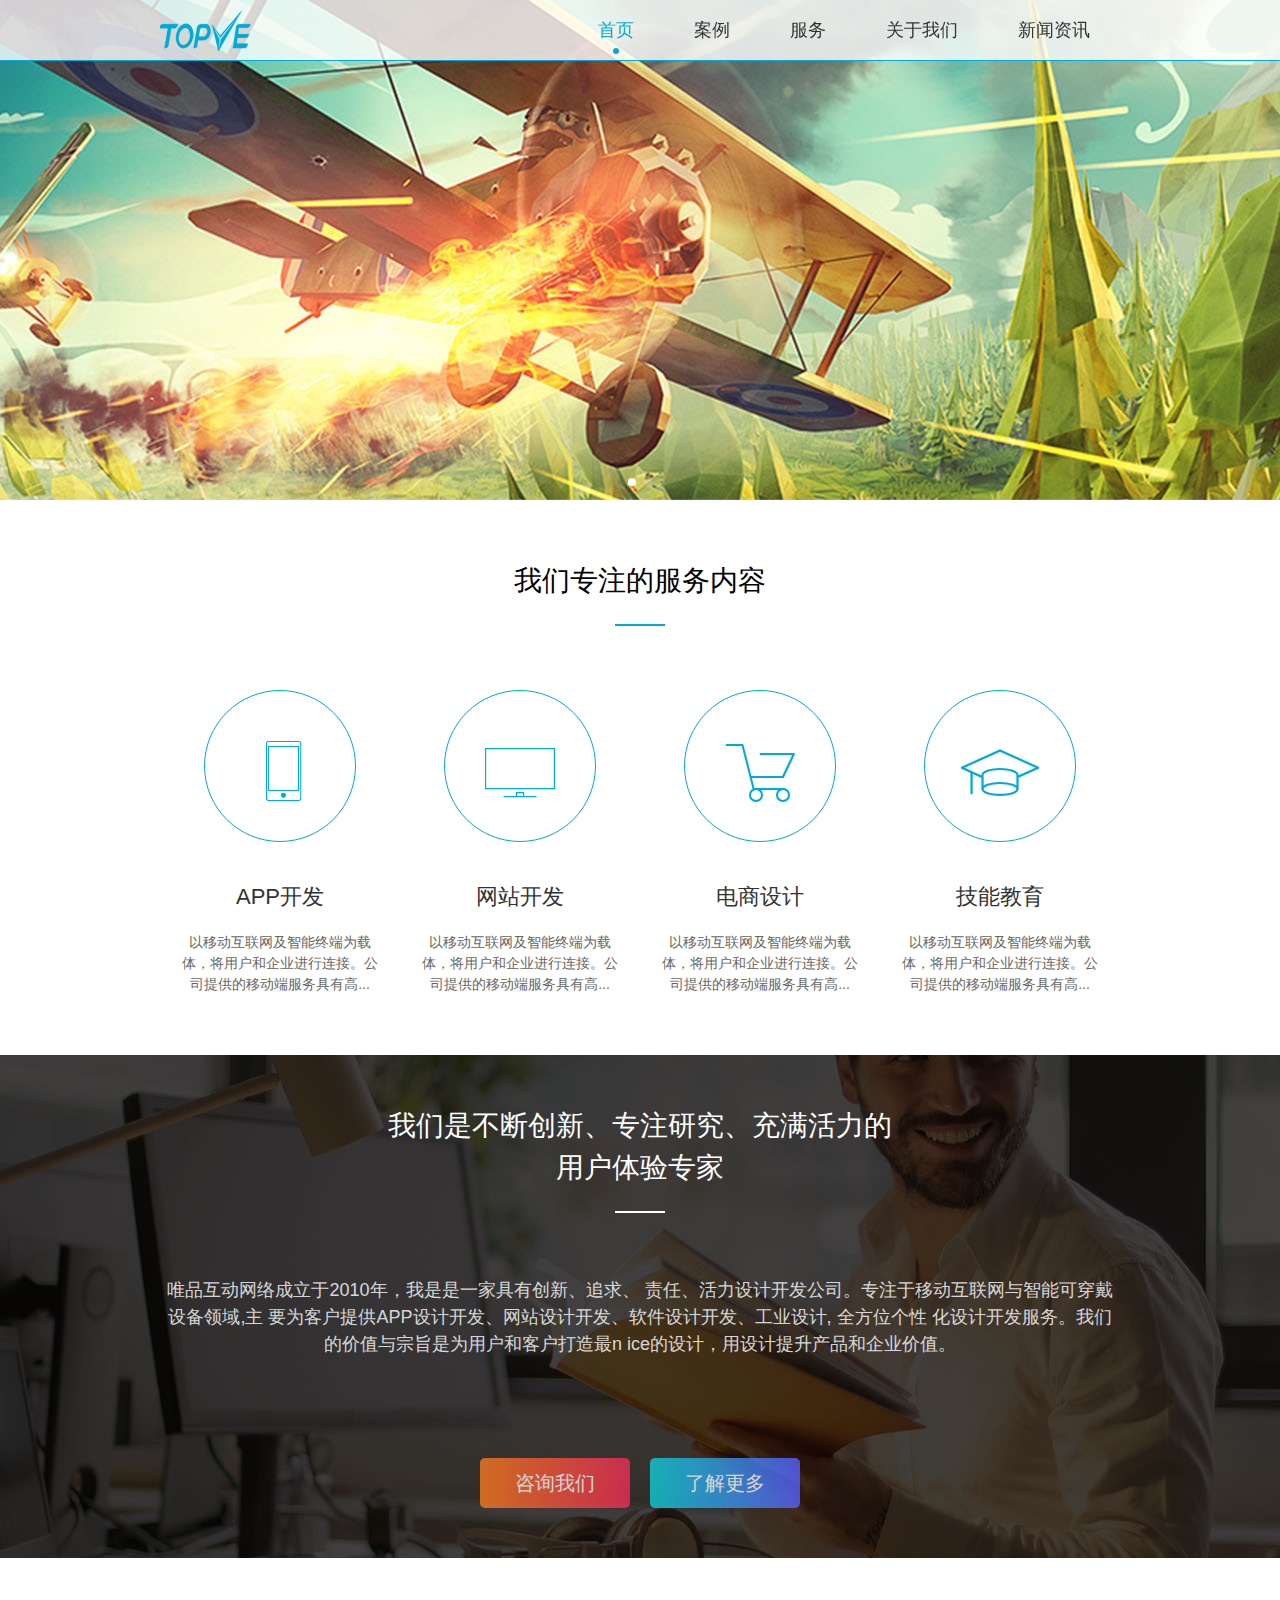
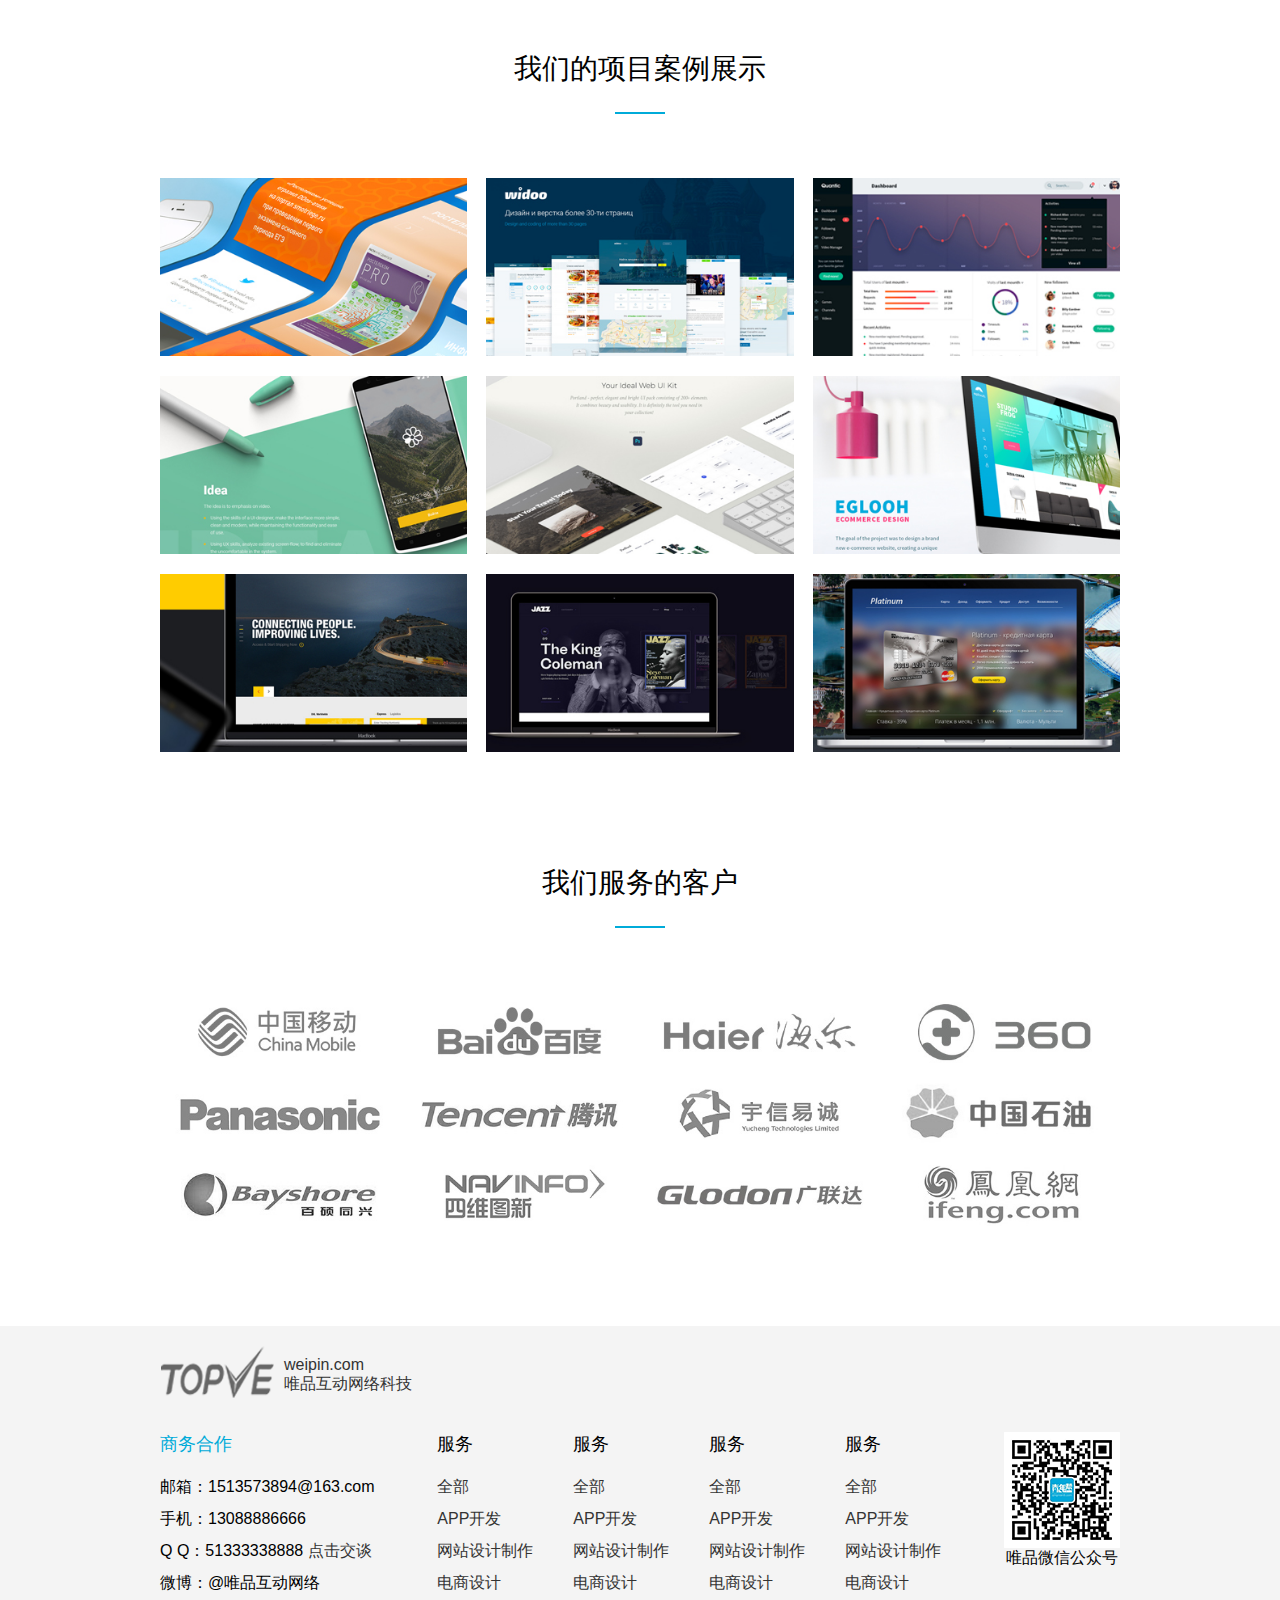
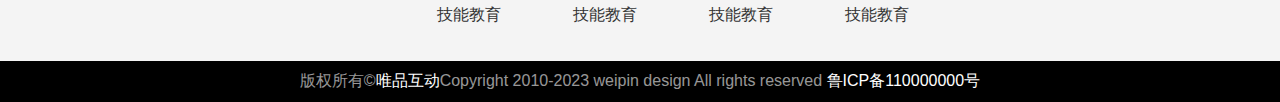
<file: 响应式案例/index.html>
<!DOCTYPE html>
<html lang="en">
<head>
    <meta charset="UTF-8">
    <title>唯品网络科技有限公司</title>
    <link rel="stylesheet" href="CSS/swiper.min.css">
    <link rel="stylesheet" href="CSS/reset.css">
    <link rel="stylesheet" href="fonts/iconfont.css">
    <link rel="stylesheet" href="CSS/style.css">
    <script src="js/jquery.min.js"></script>
    <script src="js/swiper.min.js"></script>
    <script src="js/public.js"></script>
</head>

<body>
<!--头部开始-->
<header class="header">
        <div class="pubCon hdCon">
            <a href="#">
                <img src="img/hd_logo.png" alt="">
            </a>
            <nav class="hdNav">
                <ul>
                    <li><a href="index.html">首页</a></li>
                    <li><a href="#">案例</a></li>
                    <li><a href="#">服务</a></li>
                    <li><a href="about.html">关于我们</a></li>
                    <li><a href="#">新闻资讯</a></li>
                </ul>
            </nav>
            <div class="hdMenu">
                <span></span>
                <span></span>
                <span></span>
            </div>
        </div>
    </header>
<!--头部结束-->
<!---->
<!---->
<!--banner开始-->
<section class="banner">
<!--以下的代码可以通过访问swiper.com.cn访问,拿第一步和第三步的代码复制到该地方即可-->
<!--        咱们这就不加pubCon了，因为会把页面宽度缩小-->
        <div class="swiper-container">
            <div class="swiper-wrapper">
                <div class="swiper-slide">
                    <a href="#" class="big" style="background-image: url(img/banner1.jpg)"></a>
                    <a href="#" class="small" style="background-image: url(img/small1.jpg)"></a>
                </div>
                <div class="swiper-slide">
                    <a href="#" class="big" style="background-image: url(img/banner2.jpg)"></a>
                    <a href="#" class="small" style="background-image: url(img/small2.jpg)"></a>
                </div>
            </div>
            <!--        如果需要分页器-->
            <div class="swiper-pagination"></div>
        </div>
    </section>
<script>
        var bnrSwiper = new Swiper ('.banner .swiper-container', {/*一般写上父级下的swiper*/
            loop: true, // 循环模式选项
            // 如果需要分页器
            pagination: {
                el: '.banner .swiper-pagination',
            }
        })
    </script>
<!--banner结束-->
<!---->
<!---->
<!--服务开始-->
<section class="serve">
    <div class="pubTit serTit">
        <h2>我们专注的服务内容</h2>
        <div class="line"></div>
    </div>
    <div class="pubCon serCon">
        <a href="#" class="box">
            <div class="boxIcon">
                <span class="iconfont icon-shouji"></span>
            </div>
            <h3>APP开发</h3>
            <p>以移动互联网及智能终端为载体，将用户和企业进行连接。公司提供的移动端服务具有高...</p>
        </a>
        <a href="#" class="box">
            <div class="boxIcon">
                <span class="iconfont icon-diannao"></span>
            </div>
            <h3>网站开发</h3>
            <p>以移动互联网及智能终端为载体，将用户和企业进行连接。公司提供的移动端服务具有高...</p>
        </a>
        <a href="#" class="box">
            <div class="boxIcon">
                <span class="iconfont icon-gouwuche01"></span>
            </div>
            <h3>电商设计</h3>
            <p>以移动互联网及智能终端为载体，将用户和企业进行连接。公司提供的移动端服务具有高...</p>
        </a>
        <a href="#" class="box">
            <div class="boxIcon">
                <span class="iconfont icon-jiaoyuxingye"></span>
            </div>
            <h3>技能教育</h3>
            <p>以移动互联网及智能终端为载体，将用户和企业进行连接。公司提供的移动端服务具有高...</p>
        </a>
    </div>
</section>
<!--服务结束-->
<!---->
<!---->
<!--关于开始-->
<section class=about>
<div class="pubTit abtTit">
    <h2>我们是不断创新、专注研究、充满活力的<br>用户体验专家</h2>
    <div class="line"></div>
</div>
<div class="pubCon abtCon">
    <div class="abtText" >
        唯品互动网络成立于2010年，我是是一家具有创新、追求、
        责任、活力设计开发公司。专注于移动互联网与智能可穿戴设备领域,主
        要为客户提供APP设计开发、网站设计开发、软件设计开发、工业设计,
        全方位个性 化设计开发服务。我们的价值与宗旨是为用户和客户打造最n
        ice的设计，用设计提升产品和企业价值。
    </div>
    <div class="btnGroup">
        <a class="btn btnleft">咨询我们</a>
        <a class="btn btnright">了解更多</a>
    </div>
</div>
</section>
<!--关于结束-->
<!---->
<!---->
<!--案例开始-->
<section class="case">
    <div class="pubTit">
        <h2>我们的项目案例展示</h2>
        <div class="line"></div>
    </div>
    <div class="pubCon caseCon">
        <a href="#" class="box">
            <img src="img/case1.jpg" alt="" class="pic">
            <div class="layer">
                <h3>这是标题</h3>
                <div class="line"></div>
                <p>这是课程内容这是课程内容这是课程内容这是
                    课程内容这是课程内容这是课程内容这是课程
                    内容这是课程内容
                </p>
            </div>
        </a>
        <a href="#" class="box">
            <img src="img/case2.jpg" alt="" class="pic">
            <div class="layer">
                <h3>这是标题</h3>
                <div class="line"></div>
                <p>这是课程内容这是课程内容这是课程内容这是
                    课程内容这是课程内容这是课程内容这是课程
                    内容这是课程内容
                </p>
            </div>
        </a>
        <a href="#" class="box">
            <img src="img/case3.jpg" alt="" class="pic">
            <div class="layer">
                <h3>这是标题</h3>
                <div class="line"></div>
                <p>这是课程内容这是课程内容这是课程内容这是
                    课程内容这是课程内容这是课程内容这是课程
                    内容这是课程内容
                </p>
            </div>
        </a>
        <a href="#" class="box">
            <img src="img/case4.jpg" alt="" class="pic">
            <div class="layer">
                <h3>这是标题</h3>
                <div class="line"></div>
                <p>这是课程内容这是课程内容这是课程内容这是
                    课程内容这是课程内容这是课程内容这是课程
                    内容这是课程内容
                </p>
            </div>
        </a>
        <a href="#" class="box">
            <img src="img/case5.jpg" alt="" class="pic">
            <div class="layer">
                <h3>这是标题</h3>
                <div class="line"></div>
                <p>这是课程内容这是课程内容这是课程内容这是
                    课程内容这是课程内容这是课程内容这是课程
                    内容这是课程内容
                </p>
            </div>
        </a>
        <a href="#" class="box">
            <img src="img/case6.jpg" alt="" class="pic">
            <div class="layer">
                <h3>这是标题</h3>
                <div class="line"></div>
                <p>这是课程内容这是课程内容这是课程内容这是
                    课程内容这是课程内容这是课程内容这是课程
                    内容这是课程内容
                </p>
            </div>
        </a>
        <a href="#" class="box">
            <img src="img/case7.jpg" alt="" class="pic">
            <div class="layer">
                <h3>这是标题</h3>
                <div class="line"></div>
                <p>这是课程内容这是课程内容这是课程内容这是
                    课程内容这是课程内容这是课程内容这是课程
                    内容这是课程内容
                </p>
            </div>
        </a>
        <a href="#" class="box">
            <img src="img/case8.jpg" alt="" class="pic">
            <div class="layer">
                <h3>这是标题</h3>
                <div class="line"></div>
                <p>这是课程内容这是课程内容这是课程内容这是
                    课程内容这是课程内容这是课程内容这是课程
                    内容这是课程内容
                </p>
            </div>
        </a>
        <a href="#" class="box">
            <img src="img/case9.jpg" alt="" class="pic">
            <div class="layer">
                <h3>这是标题</h3>
                <div class="line"></div>
                <p>这是课程内容这是课程内容这是课程内容这是
                    课程内容这是课程内容这是课程内容这是课程
                    内容这是课程内容
                </p>
            </div>
        </a>


    </div>
</section>
<!--案例结束-->
<!---->
<!---->
<!--客户列表开始-->
<section class="client">
    <div class="pubTit">
        <h2>我们服务的客户</h2>
        <div class="line"></div>
    </div>
    <div class="clientCon pubCon">
        <ul>
            <li><img src="img/l1.jpg" alt=""></li>
            <li><img src="img/l2.jpg" alt=""></li>
            <li><img src="img/l3.jpg" alt=""></li>
            <li><img src="img/l4.jpg" alt=""></li>
            <li><img src="img/l5.jpg" alt=""></li>
            <li><img src="img/l6.jpg" alt=""></li>
            <li><img src="img/l7.jpg" alt=""></li>
            <li><img src="img/l8.jpg" alt=""></li>
            <li><img src="img/l9.jpg" alt=""></li>
            <li><img src="img/l10.jpg" alt=""></li>
            <li><img src="img/l11.jpg" alt=""></li>
            <li><img src="img/l12.jpg" alt=""></li>
        </ul>
    </div>
</section>
<!--客户列表结束-->
<!---->
<!---->
<!--底部开始-->
<footer class="footer">
    <div class="ftMain pubCon">

        <a href="#" class="ftLogo">
            <img src="img/ft_logo.png" alt="">
            <div class="text">
                <p>weipin.com</p>
                <h1>唯品互动网络科技</h1>
            </div>
        </a>

        <div class="ftCon">
            <div class="ftContact">
                <h4>商务合作</h4>
                <p>
                    邮箱：1513573894@163.com <br>
                    手机：13088886666<br>
                    Q Q：51333338888 <a target="_blank" href="tencent://message/?uin=1129946047&amp;Menu=yes">点击交谈</a><br>
                    微博：@唯品互动网络<br>
                </p>
            </div>

            <div class="ftLink">
                <div class="box">
                    <h4>服务</h4>
                    <a href="#">全部</a>
                    <a href="#">APP开发</a>
                    <a href="#">网站设计制作</a>
                    <a href="#">电商设计</a>
                    <a href="#">技能教育</a>
                </div>

                <div class="box">
                    <h4>服务</h4>
                    <a href="#">全部</a>
                    <a href="#">APP开发</a>
                    <a href="#">网站设计制作</a>
                    <a href="#">电商设计</a>
                    <a href="#">技能教育</a>
                </div>

                <div class="box">
                    <h4>服务</h4>
                    <a href="#">全部</a>
                    <a href="#">APP开发</a>
                    <a href="#">网站设计制作</a>
                    <a href="#">电商设计</a>
                    <a href="#">技能教育</a>
                </div>

                <div class="box">
                    <h4>服务</h4>
                    <a href="#">全部</a>
                    <a href="#">APP开发</a>
                    <a href="#">网站设计制作</a>
                    <a href="#">电商设计</a>
                    <a href="#">技能教育</a>
                </div>
            </div>


            <div class="ftEwm">
                <img src="img/erweima.png" alt="">
                <p>唯品微信公众号</p>
            </div>
        </div>
    </div>

    <div class="copyright">
        版权所有©<a href="#">唯品互动</a>Copyright 2010-<span class="year">2023</span> weipin design All rights reserved  <a href="#" target="_blank">鲁ICP备110000000号</a>
    </div>
</footer>
<!--底部结束-->

<!--屏幕的遮罩层-->
<div class="bodyBg" ></div>

</body>
</html>
</file>
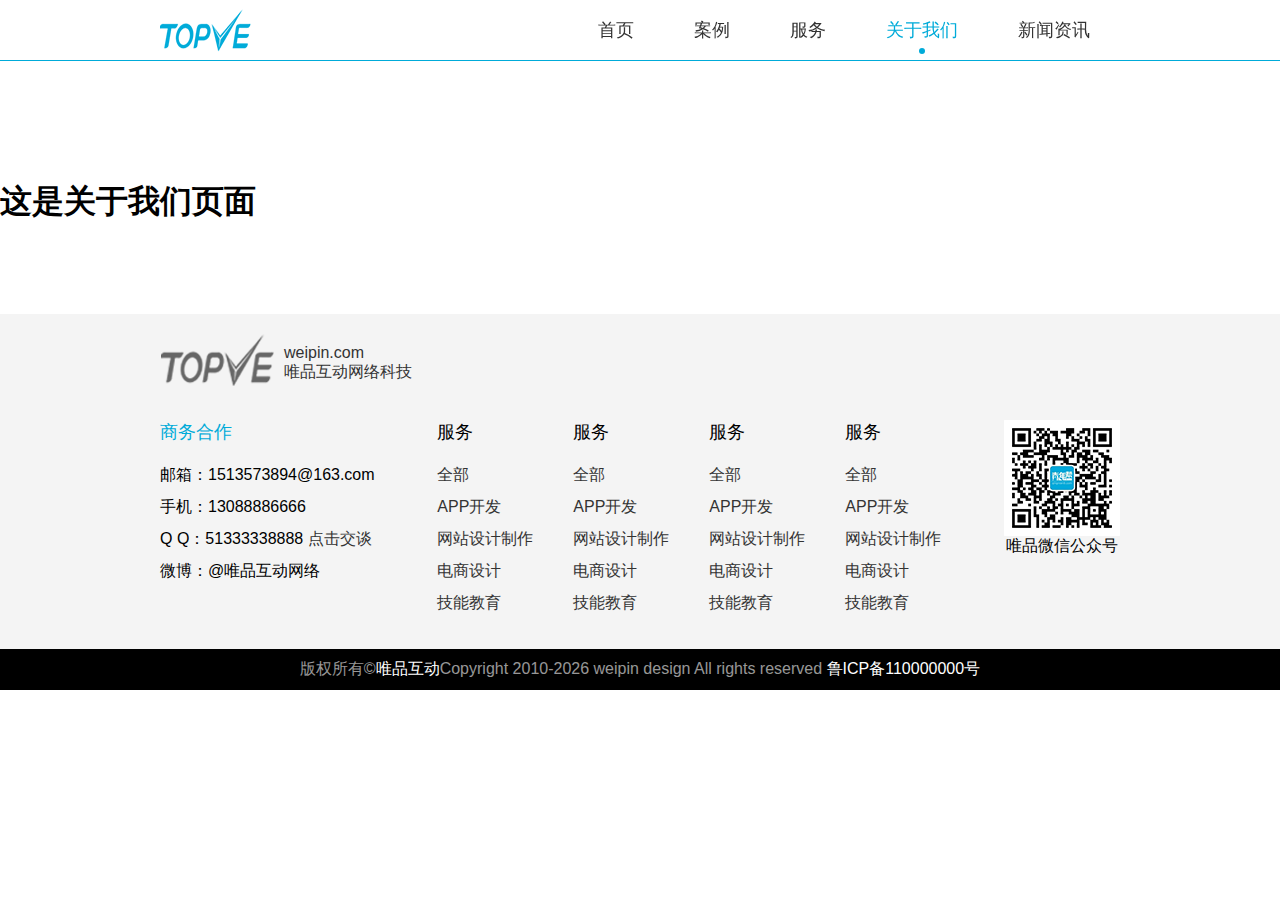
<file: 响应式案例/about.html>
<!DOCTYPE html>
<html>
<head>
    <meta charset="UTF-8">
    <meta name="viewport" content="width=device-width, initial-scale=1.0">
    <title>唯品互动网络科技有限公司</title>
    <link rel="stylesheet" href="CSS/swiper.min.css">
    <link rel="stylesheet" href="CSS/reset.css">
    <link rel="stylesheet" href="fonts/iconfont.css">
    <link rel="stylesheet" href="CSS/style.css">
    <script src="js/jquery.min.js"></script>
    <script src="js/swiper.min.js"></script>
    <script src="js/public.js"></script>
</head>
<body>
    <header class="header">
        <div class="pubCon hdCon">
            <a href="#" class="hdLogo">
                <img src="img/hd_logo.png" alt="">
            </a>
            <nav class="hdNav">
                <ul>
                    <li><a href="index.html">首页</a></li>
                    <li><a href="#">案例</a></li>
                    <li><a href="#">服务</a></li>
                    <li><a href="about.html">关于我们</a></li>
                    <li><a href="#">新闻资讯</a></li>
                </ul>
            </nav>

            <div class="hdMenu">
                <i></i>
                <i></i>
                <i></i>
            </div>


        </div>
    </header>

    <br>
    <br>
    <br>
    <br>
    <br>
    <br>
    <br>
    <br>
    <br>
    <br>
    <h1>这是关于我们页面</h1>





    <footer class="footer">
        <div class="ftMain pubCon">

            <a href="#" class="ftLogo">
                <img src="img/ft_logo.png" alt="">
                <div class="text">
                    <p>weipin.com</p>
                    <h1>唯品互动网络科技</h1>
                </div>
            </a>

            <div class="ftCon">
                <div class="ftContact">
                    <h4>商务合作</h4>
                    <p>
                        邮箱：1513573894@163.com <br>
                        手机：13088886666<br>
                        Q Q：51333338888 <a target="_blank" href="tencent://message/?uin=1129946047&Menu=yes">点击交谈</a><br>
                        微博：@唯品互动网络<br>
                    </p>
                </div>            
                                
                <div class="ftLink">
                    <div class="box">
                        <h4>服务</h4>
                        <a href="#">全部</a>
                        <a href="#">APP开发</a>
                        <a href="#">网站设计制作</a>
                        <a href="#">电商设计</a>
                        <a href="#">技能教育</a>
                    </div>

                    <div class="box">
                        <h4>服务</h4>
                        <a href="#">全部</a>
                        <a href="#">APP开发</a>
                        <a href="#">网站设计制作</a>
                        <a href="#">电商设计</a>
                        <a href="#">技能教育</a>
                    </div>

                    <div class="box">
                        <h4>服务</h4>
                        <a href="#">全部</a>
                        <a href="#">APP开发</a>
                        <a href="#">网站设计制作</a>
                        <a href="#">电商设计</a>
                        <a href="#">技能教育</a>
                    </div>

                    <div class="box">
                        <h4>服务</h4>
                        <a href="#">全部</a>
                        <a href="#">APP开发</a>
                        <a href="#">网站设计制作</a>
                        <a href="#">电商设计</a>
                        <a href="#">技能教育</a>
                    </div>
                </div>


                <div class="ftEwm">
                    <img src="img/erweima.png" alt="">
                    <p>唯品微信公众号</p>
                </div>
            </div>
        </div>

        <div class="copyright">
            版权所有&copy;<a href="#">唯品互动</a>Copyright 2010-<span class="year"></span> weipin design All rights reserved  <a href="#" target="_blank">鲁ICP备110000000号</a>
        </div>
    </footer>
    <script>
        var year=new Date().getFullYear();        
        $(".year").html(year)
    </script>




<!-- 屏幕的遮罩层 -->
<div class="bodyBg"></div>

    
</body>
</html>
</file>
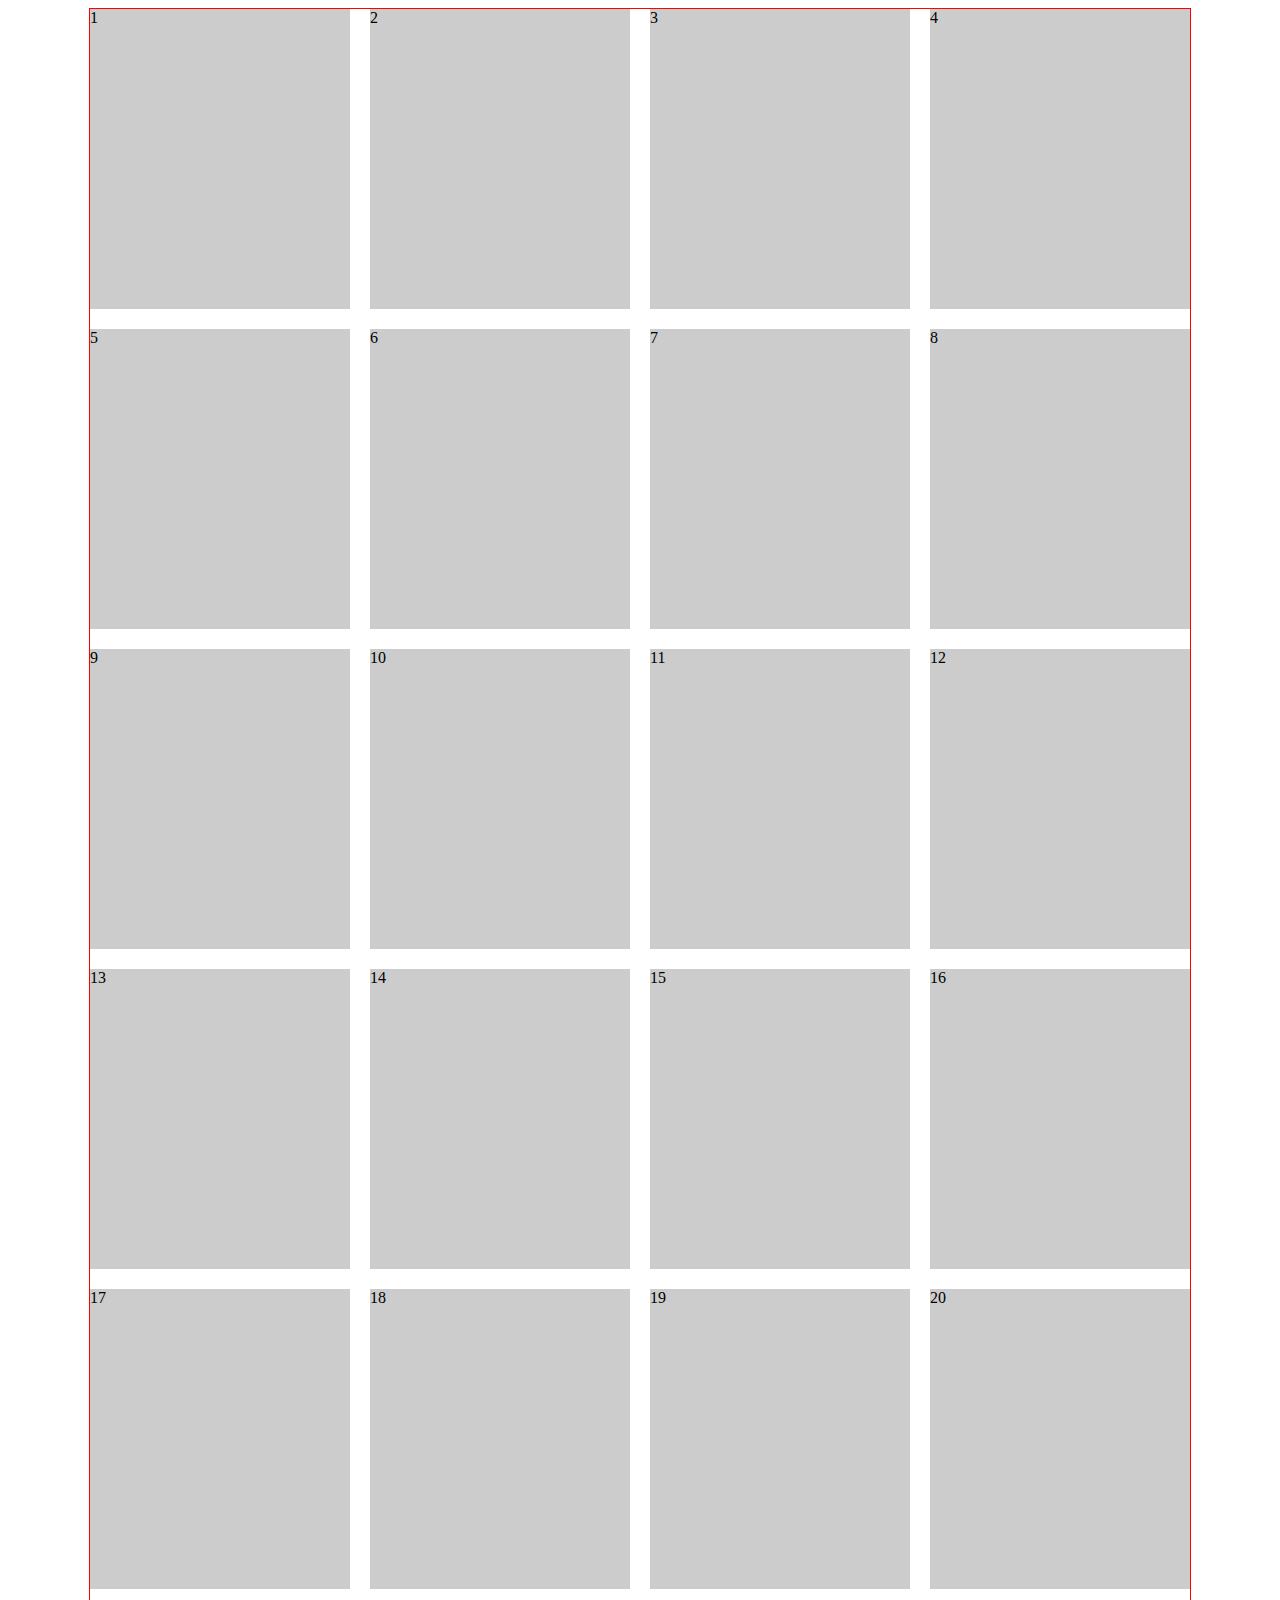
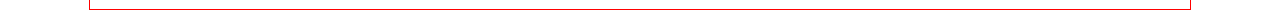
<file: 响应式案例/BootScrapt.html>
<!DOCTYPE html>
<html lang="en">
<head>
    <meta charset="UTF-8">
    <title>BootScrapt</title>
    <style type="text/css">
        /*普通样式开始*/
        /*将没用的代码删除*/
        .out{
            /*width: 1100px;*/
            border: 1px solid red;
            margin: 0 auto;
        }
        .out::after{/*清除浮动*/
            content: "";
            display: block;
            clear: both;
        }
        .out .box{
            float: left;
            /*width: 260px;*/
            height: 300px;
            background-color: #cccccc;
            margin-bottom: 20px;
            /*margin-right: 20px;*/
        }
        .out .box:nth-child(4n){
            margin-right: 0px;
        }
        /*普通样式结束*/
        /*响应式样式开始*/
        /*移动优先原则，从小往大写*/
        @media(max-width: 768px){/*这里的media最没有影响，不会给任何样式继承--------手机大小*/
            .out{width: 100%;/*保证在压缩页面时下面不会出现滚动条*/
            }
            .out .box{
                width: 320px;
                float: none;
                margin-left: auto;
                margin-right: auto;
            }
            .out .box:nth-child(4n){
                margin-right: auto;
            }
        }
        @media(min-width: 768px){/*--------------平板大小*/
            .out{
                width: 680px;/*固定大盒子的宽度->这样也能保证下面不出现滚动条*/
            }
            .out .box{
                width: 320px;
                margin-right: 40px;
            }
            .out .box:nth-child(2n){
                margin-right: 0px;
            }
        }
        @media(min-width: 992px){/*--------------桌面大小*/
            .out{
                width: 960px;
            }
            .out .box{
                width: 290px;
                margin-right: 45px;
            }
            .out .box:nth-child(2n){
                margin-right: 45px;
            }
            .out .box:nth-child(3n){
                margin-right: 0px;
            }
        }
        @media(min-width: 1200px){/*--大型适配器*/
            .out{
                width: 1100px;
            }
            .out .box{
                width: 260px;
                margin-right: 20px;
            }
            .out .box:nth-child(2n){
                margin-right: 20px;
            }
            .out .box:nth-child(3n){
                margin-right: 20px;
            }
            .out .box:nth-child(4n){
                margin-right: 0px;
            }
        }
        @media(min-width: 1400px){
            .out{
                width: 1300px;
            }
            .out .box{
                width: 300px;
                margin-right: 33.333px;
            }
            .out .box:nth-child(2n){
                margin-right: 33.333px;
            }
            .out .box:nth-child(3n){
                margin-right: 33.333px;
            }
            .out .box:nth-child(4n){
                margin-right: 0px;
            }

        }
        /*响应式样式结束*/
    </style>
</head>
<body>
<div class="out">
    <div class="box">1</div>
    <div class="box">2</div>
    <div class="box">3</div>
    <div class="box">4</div>
    <div class="box">5</div>
    <div class="box">6</div>
    <div class="box">7</div>
    <div class="box">8</div>
    <div class="box">9</div>
    <div class="box">10</div>
    <div class="box">11</div>
    <div class="box">12</div>
    <div class="box">13</div>
    <div class="box">14</div>
    <div class="box">15</div>
    <div class="box">16</div>
    <div class="box">17</div>
    <div class="box">18</div>
    <div class="box">19</div>
    <div class="box">20</div>
</div>
</body>
</html>
</file>
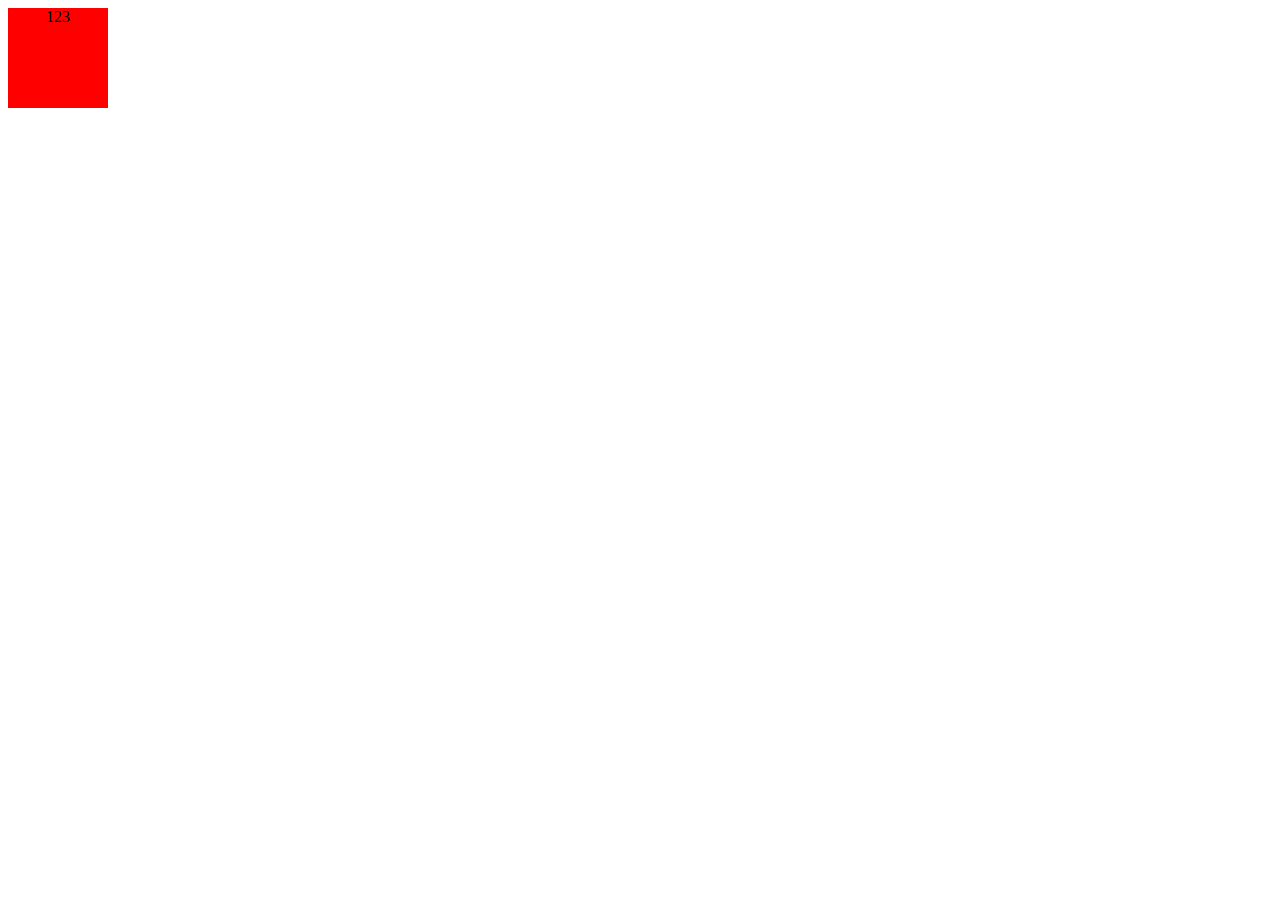
<file: 响应式案例/example.html>
<!DOCTYPE html>
<html lang="en">
<head>
    <meta charset="UTF-8">
    <title>example</title>
    <style type="text/css">
        .box{
            width: 100px;
            height: 100px;
            background-color: red;
            text-align: center;
        }

    </style>
</head>
<body>
    <div class="box">
        <span>123</span>
    </div>
</body>
</html>
</file>
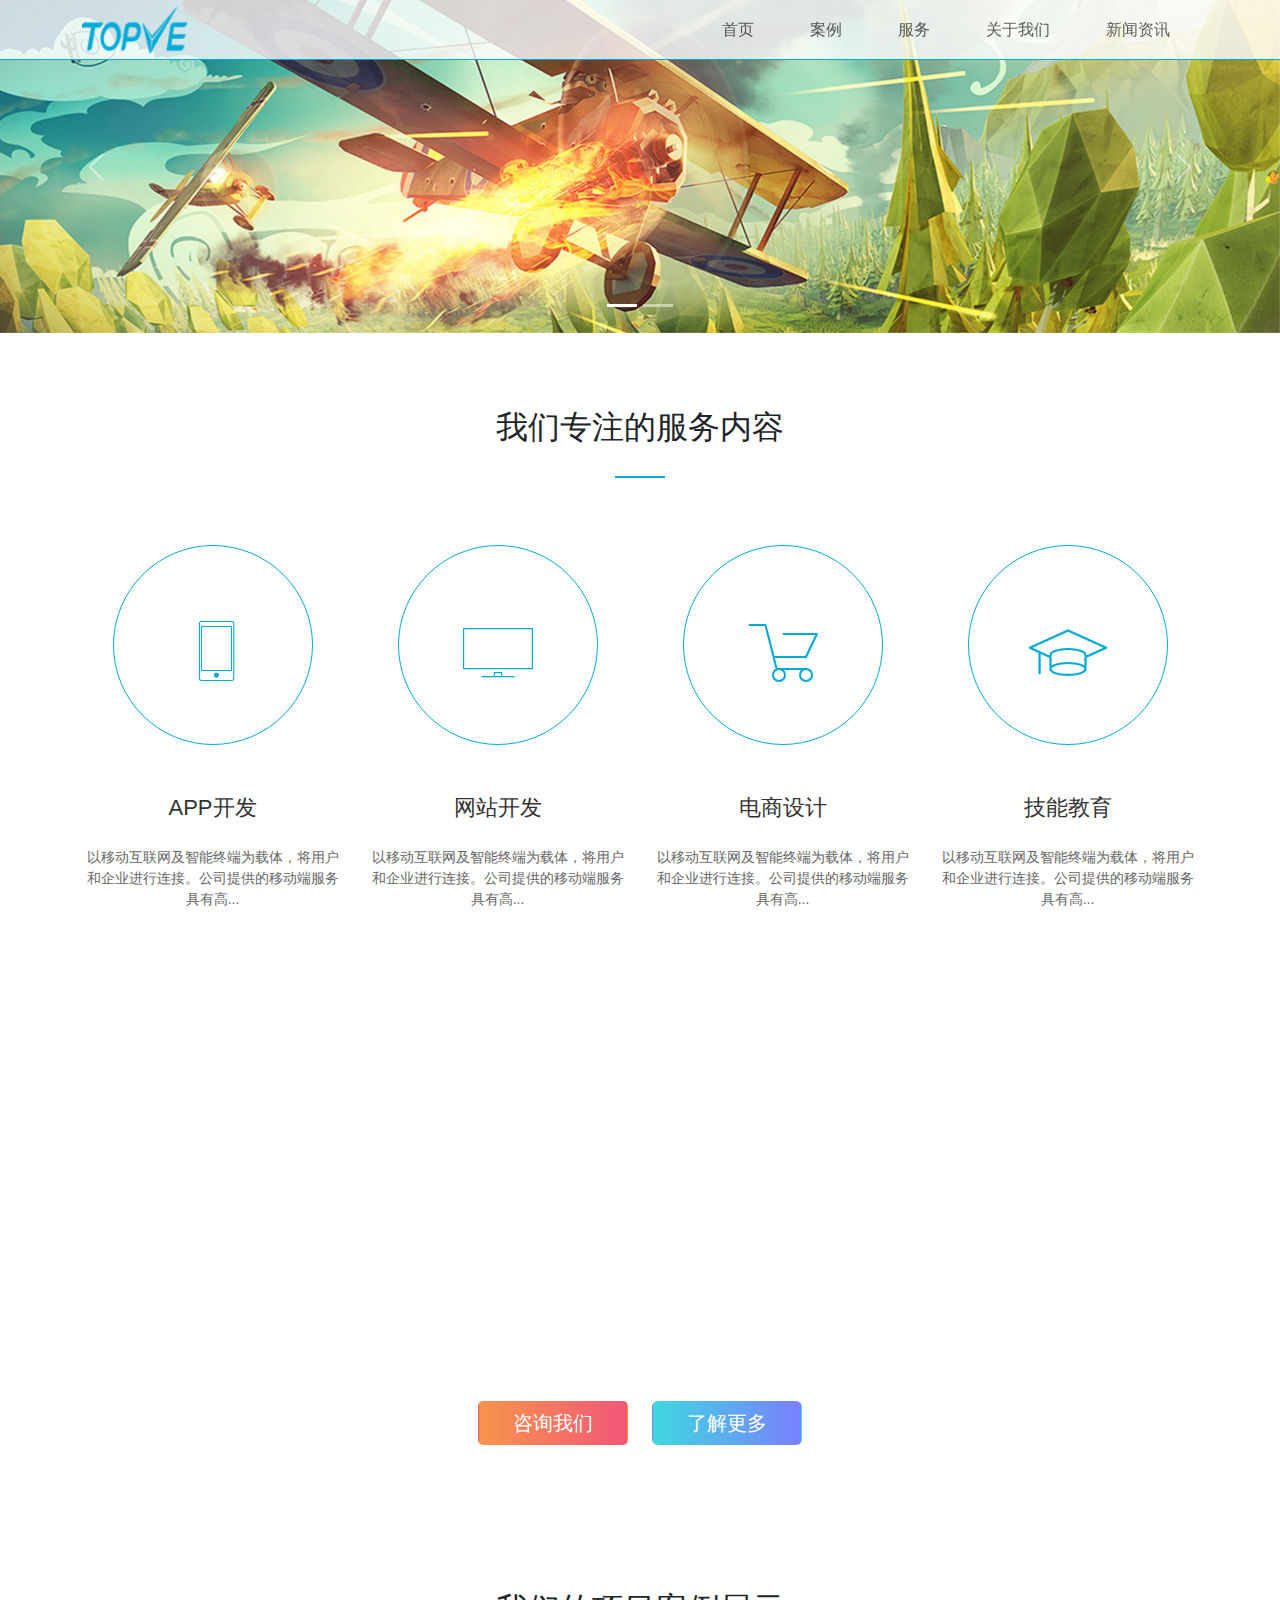
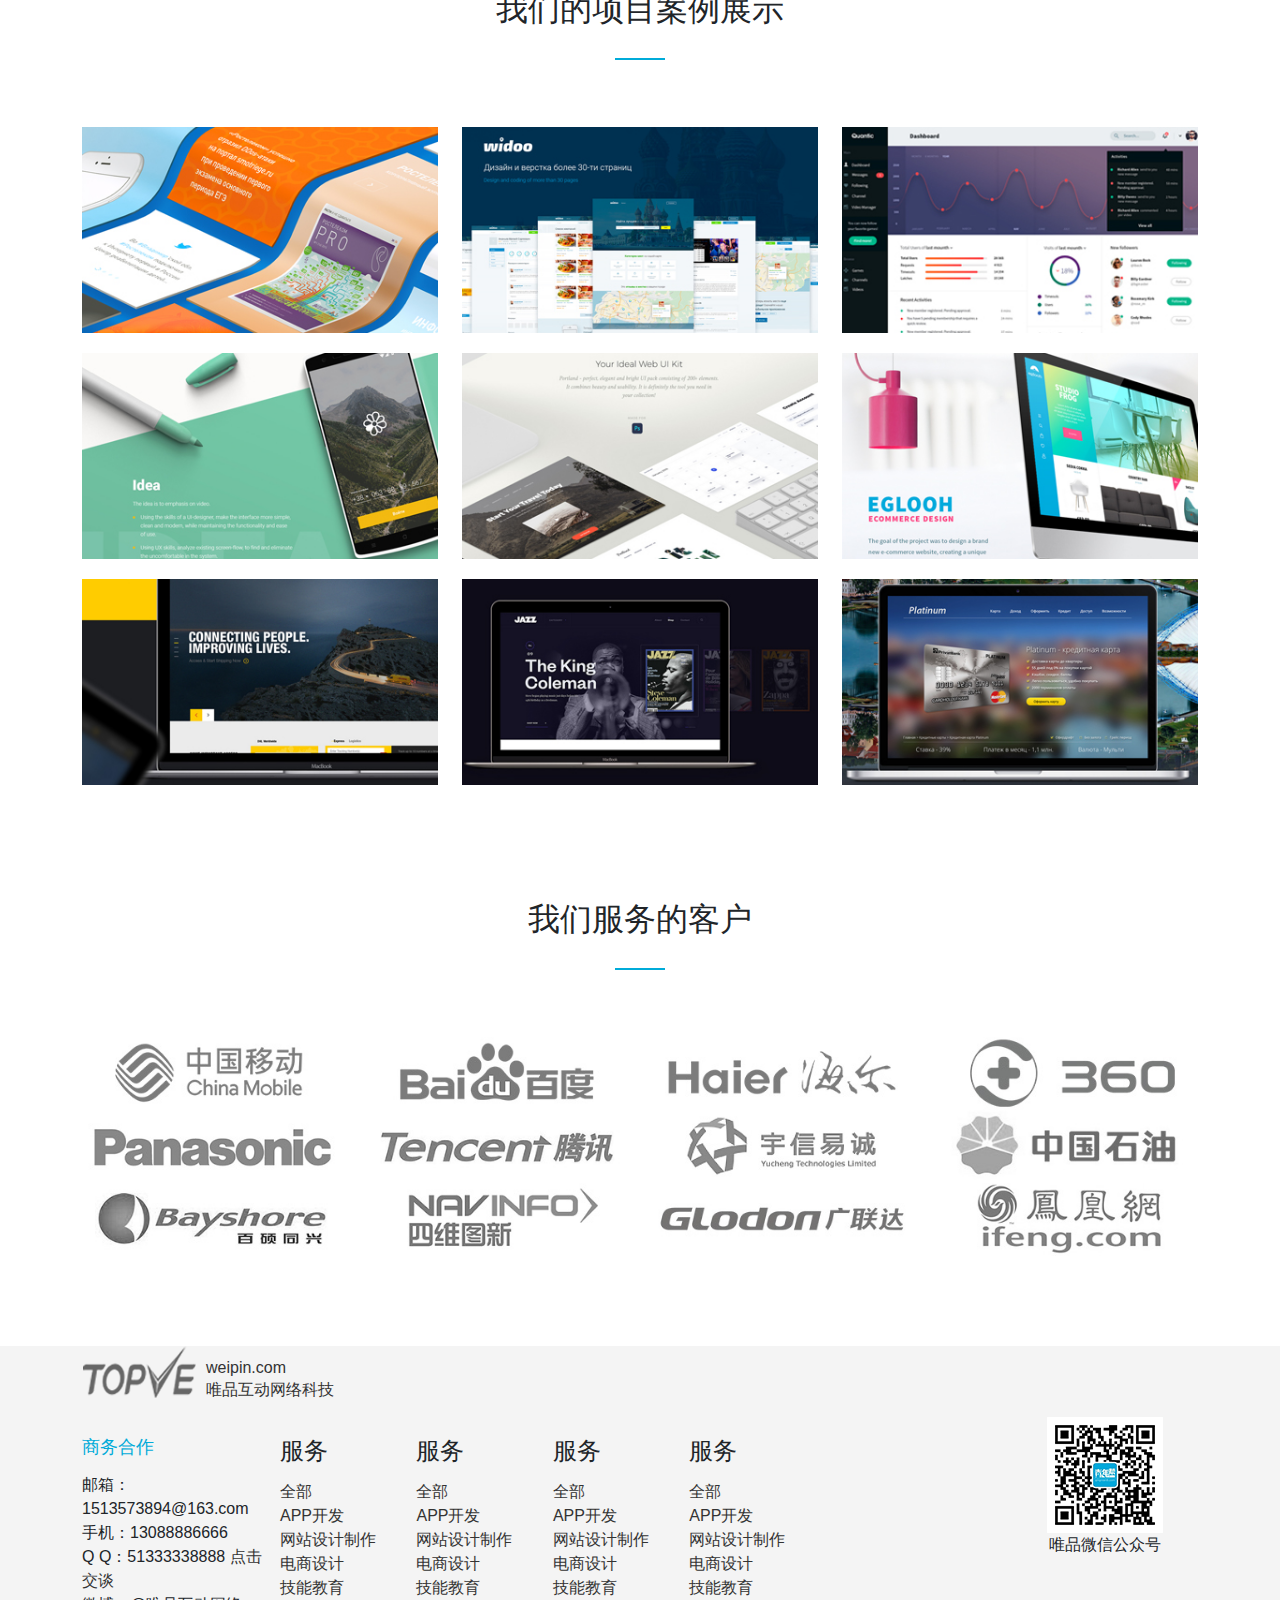
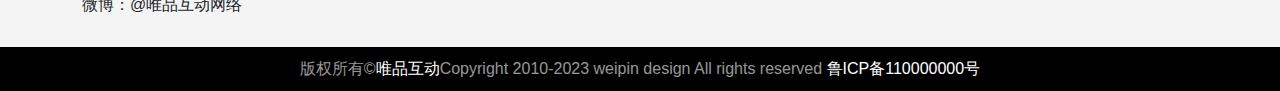
<file: 响应式案例/index2.html>
<!DOCTYPE html>
<html lang="en">
<head>
    <meta charset="UTF-8">
    <title>利用bootstrap做响应式网站</title>
    <link rel="stylesheet" href="dist/css/bootstrap.css">
    <link rel="stylesheet" href="CSS/reset.css">
    <link rel="stylesheet" href="fonts/iconfont.css">
    <link rel="stylesheet" href="CSS/style2.css">
    <script src="dist/js/bootstrap.bundle.min.js"></script>
</head>
<body>
<!--导航开始-->
<nav class="navbar navbar-expand-md  fixed-top header">
    <div class="container">
        <!-- Brand -->
        <a class="navbar-brand" href="#">
            <img src="img/hd_logo.png" alt="" height="50px">
        </a>

        <!-- Toggler/collapsibe Button -->
        <button class="navbar-toggler" type="button" data-bs-toggle="collapse" data-bs-target="#collapsibleNavbar">
            <span class="navbar-toggler-icon"></span>
        </button>

        <!-- Navbar links -->
        <div class="collapse navbar-collapse nav-content justify-content-end" id="collapsibleNavbar"><!-- 导航条=字+搜索+登录+注册-->
            <ul class="navbar-nav nav nav-right">
                <li class="nav-item">
                    <a class="nav-link" href="#">首页</a>
                </li>
                <li class="nav-item">
                    <a class="nav-link" href="#">案例</a>
                </li>
                <li class="nav-item">
                    <a class="nav-link" href="#">服务</a>
                </li>
                <li class="nav-item">
                    <a class="nav-link" href="#">关于我们</a>
                </li>
                <li class="nav-item">
                    <a class="nav-link" href="#">新闻资讯</a>
                </li>
            </ul>
        </div>
    </div>
</nav>
<!--导航结束-->
<!---->
<!---->
<!---->
<!---->
<!--banner开始-->
<section class="banner1">
    <!-- 轮播 -->
    <div id="demo1" class="carousel slide" data-bs-ride="carousel">

        <!-- 指示符 -->
        <div class="carousel-indicators">
            <button type="button" data-bs-target="#demo1" data-bs-slide-to="0" class="active"></button>
            <button type="button" data-bs-target="#demo1" data-bs-slide-to="1"></button>
        </div>

        <!-- 轮播图片 -->
        <div class="carousel-inner slider">
            <div class="carousel-item active">
                <img src="img/banner1.jpg" class="d-block" style="width:100%">
            </div>
            <div class="carousel-item">
                <img src="img/banner2.jpg" class="d-block" style="width:100%">
            </div>
        </div>

        <!-- 左右切换按钮 -->
        <button class="carousel-control-prev" type="button" data-bs-target="#demo1" data-bs-slide="prev">
            <span class="carousel-control-prev-icon"></span>
        </button>
        <button class="carousel-control-next" type="button" data-bs-target="#demo1" data-bs-slide="next">
            <span class="carousel-control-next-icon"></span>
        </button>
    </div>
</section>

<section class="banner2">
    <!-- 轮播 -->
    <div id="demo2" class="carousel slide" data-bs-ride="carousel">

        <!-- 指示符 -->
        <div class="carousel-indicators">
            <button type="button" data-bs-target="#demo2" data-bs-slide-to="0" class="active"></button>
            <button type="button" data-bs-target="#demo2" data-bs-slide-to="1"></button>
        </div>

        <!-- 轮播图片 -->
        <div class="carousel-inner slider">
            <div class="carousel-item active">
                <img src="img/small1.jpg" class="d-block" style="width:100%">
            </div>
            <div class="carousel-item">
                <img src="img/small2.jpg" class="d-block" style="width:100%">
            </div>
        </div>

        <!-- 左右切换按钮 -->
        <button class="carousel-control-prev" type="button" data-bs-target="#demo2" data-bs-slide="prev">
            <span class="carousel-control-prev-icon"></span>
        </button>
        <button class="carousel-control-next" type="button" data-bs-target="#demo2" data-bs-slide="next">
            <span class="carousel-control-next-icon"></span>
        </button>
    </div>
</section>

<!--banner结束-->
<!---->
<!---->
<!---->
<!---->
<!--服务开始-->
<section class="serve">
    <div class="pubTit serTit">
        <h2>我们专注的服务内容</h2>
        <div class="line"></div>
    </div>
    <div class="container">
        <div class="row">
            <a href="#" class="col-6 col-lg-3">
                <div class="boxIcon">
                    <span class="iconfont icon-shouji"></span>
                </div>
                <h3>APP开发</h3>
                <p>以移动互联网及智能终端为载体，将用户和企业进行连接。公司提供的移动端服务具有高...</p>
            </a>
            <a href="#" class="col-6 col-lg-3 ">
                <div class="boxIcon">
                    <span class="iconfont icon-diannao"></span>
                </div>
                <h3>网站开发</h3>
                <p>以移动互联网及智能终端为载体，将用户和企业进行连接。公司提供的移动端服务具有高...</p>
            </a>
            <a href="#" class="col-6 col-lg-3 ">
                <div class="boxIcon">
                    <span class="iconfont icon-gouwuche01"></span>
                </div>
                <h3>电商设计</h3>
                <p>以移动互联网及智能终端为载体，将用户和企业进行连接。公司提供的移动端服务具有高...</p>
            </a>
            <a href="#" class="col-6 col-lg-3 ">
                <div class="boxIcon">
                    <span class="iconfont icon-jiaoyuxingye"></span>
                </div>
                <h3>技能教育</h3>
                <p>以移动互联网及智能终端为载体，将用户和企业进行连接。公司提供的移动端服务具有高...</p>
            </a>
        </div>
    </div>
</section>
<!--服务结束-->
<!---->
<!---->
<!---->
<!---->
<!--关于开始-->
<section class=about>
    <div class="pubTit abtTit">
        <h2>我们是不断创新、专注研究、充满活力的<br>用户体验专家</h2>
        <div class="line"></div>
    </div>
    <div class="container">
        <div class="abtText" >
            唯品互动网络成立于2010年，我是是一家具有创新、追求、
            责任、活力设计开发公司。专注于移动互联网与智能可穿戴设备领域,主
            要为客户提供APP设计开发、网站设计开发、软件设计开发、工业设计,
            全方位个性 化设计开发服务。我们的价值与宗旨是为用户和客户打造最n
            ice的设计，用设计提升产品和企业价值。
        </div>
        <div class="abtBtnGroup">
            <a class="btn btnleft">咨询我们</a>
            <a class="btn btnright">了解更多</a>
        </div>
    </div>
</section>
<!--关于结束-->
<!---->
<!---->
<!--案例开始-->
<section class="case">
    <div class="pubTit">
        <h2>我们的项目案例展示</h2>
        <div class="line"></div>
    </div>
    <div class="container">
        <div class="row">
            <a href="#" class="col-6 col-lg-4">
                <img src="img/case1.jpg" alt="" class="pic">
<!--                <div class="layer">-->
<!--                    <h3>这是标题</h3>-->
<!--                    <div class="line"></div>-->
<!--                    <p>这是课程内容这是课程内容这是课程内容这是-->
<!--                        课程内容这是课程内容这是课程内容这是课程-->
<!--                        内容这是课程内容-->
<!--                    </p>-->
<!--                </div>-->
            </a>
            <a href="#" class="col-6 col-lg-4">
                <img src="img/case2.jpg" alt="" class="pic">
<!--                <div class="layer">-->
<!--                    <h3>这是标题</h3>-->
<!--                    <div class="line"></div>-->
<!--                    <p>这是课程内容这是课程内容这是课程内容这是-->
<!--                        课程内容这是课程内容这是课程内容这是课程-->
<!--                        内容这是课程内容-->
<!--                    </p>-->
<!--                </div>-->
            </a>
            <a href="#" class="col-6 col-lg-4">
                <img src="img/case3.jpg" alt="" class="pic">
<!--                <div class="layer">-->
<!--                    <h3>这是标题</h3>-->
<!--                    <div class="line"></div>-->
<!--                    <p>这是课程内容这是课程内容这是课程内容这是-->
<!--                        课程内容这是课程内容这是课程内容这是课程-->
<!--                        内容这是课程内容-->
<!--                    </p>-->
<!--                </div>-->
            </a>
            <a href="#" class="col-6 col-lg-4">
                <img src="img/case4.jpg" alt="" class="pic">
<!--                <div class="layer">-->
<!--                    <h3>这是标题</h3>-->
<!--                    <div class="line"></div>-->
<!--                    <p>这是课程内容这是课程内容这是课程内容这是-->
<!--                        课程内容这是课程内容这是课程内容这是课程-->
<!--                        内容这是课程内容-->
<!--                    </p>-->
<!--                </div>-->
            </a>
            <a href="#" class="col-6 col-lg-4">
                <img src="img/case5.jpg" alt="" class="pic">
<!--                <div class="layer">-->
<!--                    <h3>这是标题</h3>-->
<!--                    <div class="line"></div>-->
<!--                    <p>这是课程内容这是课程内容这是课程内容这是-->
<!--                        课程内容这是课程内容这是课程内容这是课程-->
<!--                        内容这是课程内容-->
<!--                    </p>-->
<!--                </div>-->
            </a>
            <a href="#" class="col-6 col-lg-4">
                <img src="img/case6.jpg" alt="" class="pic">
<!--                <div class="layer">-->
<!--                    <h3>这是标题</h3>-->
<!--                    <div class="line"></div>-->
<!--                    <p>这是课程内容这是课程内容这是课程内容这是-->
<!--                        课程内容这是课程内容这是课程内容这是课程-->
<!--                        内容这是课程内容-->
<!--                    </p>-->
<!--                </div>-->
            </a>
            <a href="#" class="col-6 col-lg-4">
                <img src="img/case7.jpg" alt="" class="pic">
<!--                <div class="layer">-->
<!--                    <h3>这是标题</h3>-->
<!--                    <div class="line"></div>-->
<!--                    <p>这是课程内容这是课程内容这是课程内容这是-->
<!--                        课程内容这是课程内容这是课程内容这是课程-->
<!--                        内容这是课程内容-->
<!--                    </p>-->
<!--                </div>-->
            </a>
            <a href="#" class="col-6 col-lg-4">
                <img src="img/case8.jpg" alt="" class="pic">
<!--                <div class="layer">-->
<!--                    <h3>这是标题</h3>-->
<!--                    <div class="line"></div>-->
<!--                    <p>这是课程内容这是课程内容这是课程内容这是-->
<!--                        课程内容这是课程内容这是课程内容这是课程-->
<!--                        内容这是课程内容-->
<!--                    </p>-->
<!--                </div>-->
            </a>
            <a href="#" class="col-6 col-lg-4">
                <img src="img/case9.jpg" alt="" class="pic">
<!--                <div class="layer">-->
<!--                    <h3>这是标题</h3>-->
<!--                    <div class="line"></div>-->
<!--                    <p>这是课程内容这是课程内容这是课程内容这是-->
<!--                        课程内容这是课程内容这是课程内容这是课程-->
<!--                        内容这是课程内容-->
<!--                    </p>-->
<!--                </div>-->
            </a>

        </div>

    </div>
</section>
<!--案例结束-->
<!---->
<!---->
<!---->
<!---->
<!--客户列表开始-->
<section class="client">
    <div class="pubTit">
        <h2>我们服务的客户</h2>
        <div class="line"></div>
    </div>
    <div class="container">
        <div class="row">
            <img class="col-4 col-lg-3" src="img/l1.jpg" alt="">
            <img class="col-4 col-lg-3" src="img/l2.jpg" alt="">
            <img class="col-4 col-lg-3" src="img/l3.jpg" alt="">
            <img class="col-4 col-lg-3" src="img/l4.jpg" alt="">
            <img class="col-4 col-lg-3" src="img/l5.jpg" alt="">
            <img class="col-4 col-lg-3" src="img/l6.jpg" alt="">
            <img class="col-4 col-lg-3" src="img/l7.jpg" alt="">
            <img class="col-4 col-lg-3" src="img/l8.jpg" alt="">
            <img class="col-4 col-lg-3" src="img/l9.jpg" alt="">
            <img class="col-4 col-lg-3" src="img/l10.jpg" alt="">
            <img class="col-4 col-lg-3" src="img/l11.jpg" alt="">
            <img class="col-4 col-lg-3" src="img/l12.jpg" alt="">
        </div>
    </div>
</section>
<!--客户列表结束-->
<!---->
<!---->
<!---->
<!---->
<!--底部开始-->
<footer class="footer">
    <div class="container">

        <a href="#" class="ftLogo">
            <img src="img/ft_logo.png" alt="">
            <div class="text">
                <p>weipin.com</p>
                <h1>唯品互动网络科技</h1>
            </div>
        </a>

        <div class="container">
            <div class="row">
                <div class="ftContact col-lg-2">
                    <h4>商务合作</h4>
                    <p>
                        邮箱：1513573894@163.com <br>
                        手机：13088886666<br>
                        Q Q：51333338888 <a target="_blank" href="tencent://message/?uin=1129946047&amp;Menu=yes">点击交谈</a><br>
                        微博：@唯品互动网络<br>
                    </p>
                </div>

                <div class="ftLink col-lg-8">
                    <div class="box">
                        <h4>服务</h4>
                        <a href="#">全部</a><br>
                        <a href="#">APP开发</a><br>
                        <a href="#">网站设计制作</a><br>
                        <a href="#">电商设计</a><br>
                        <a href="#">技能教育</a>
                    </div>

                    <div class="box">
                        <h4>服务</h4>
                        <a href="#">全部</a><br>
                        <a href="#">APP开发</a><br>
                        <a href="#">网站设计制作</a><br>
                        <a href="#">电商设计</a><br>
                        <a href="#">技能教育</a>
                    </div>

                    <div class="box">
                        <h4>服务</h4>
                        <a href="#">全部</a><br>
                        <a href="#">APP开发</a><br>
                        <a href="#">网站设计制作</a><br>
                        <a href="#">电商设计</a><br>
                        <a href="#">技能教育</a>
                    </div>

                    <div class="box">
                        <h4>服务</h4>
                        <a href="#">全部</a><br>
                        <a href="#">APP开发</a><br>
                        <a href="#">网站设计制作</a><br>
                        <a href="#">电商设计</a><br>
                        <a href="#">技能教育</a>
                    </div>
                </div>

                <div class="ftEwm col-lg-2">
                    <img src="img/erweima.png" alt="">
                    <p>唯品微信公众号</p>
                </div>
            </div>
        </div>
    </div>

    <div class="copyright">
        版权所有©<a href="#">唯品互动</a>Copyright 2010-<span class="year">2023</span> weipin design All rights reserved  <a href="#" target="_blank">鲁ICP备110000000号</a>
    </div>
</footer>
<!--底部结束-->
</body>
</html>
</file>
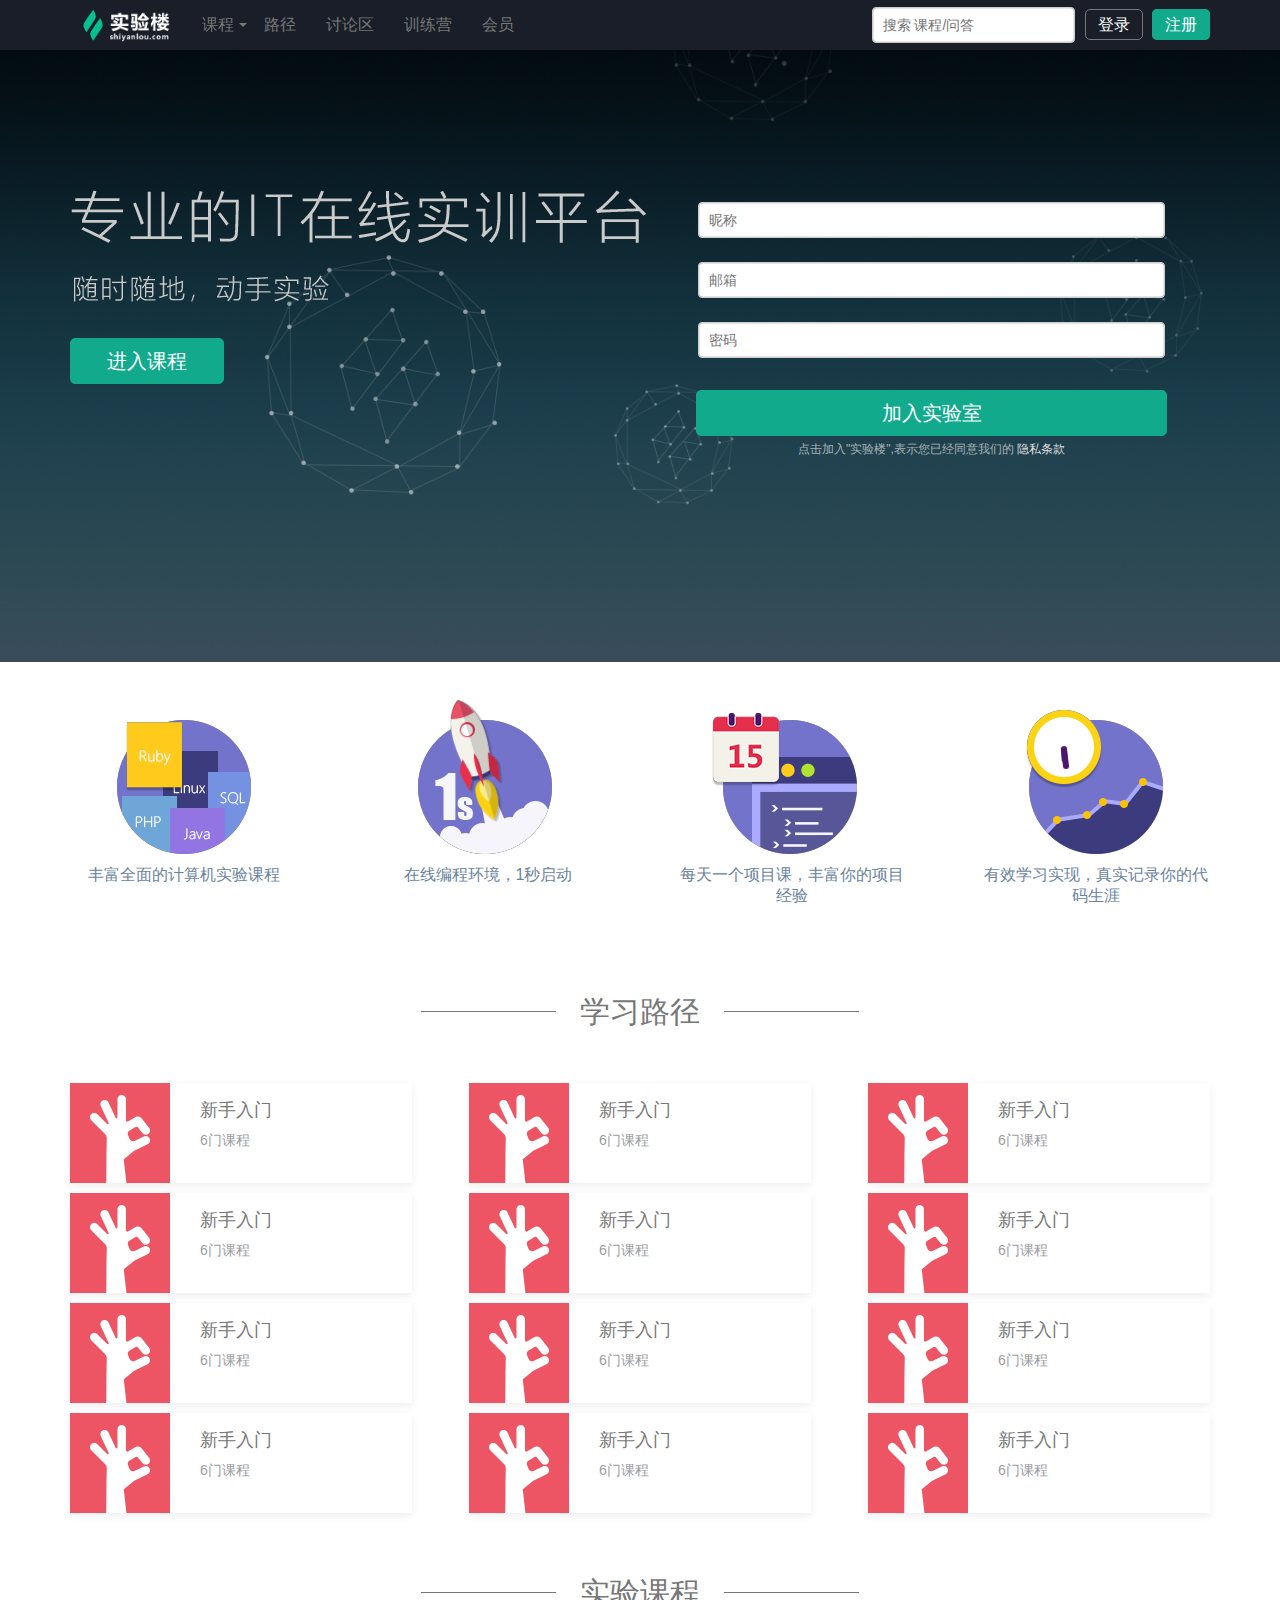
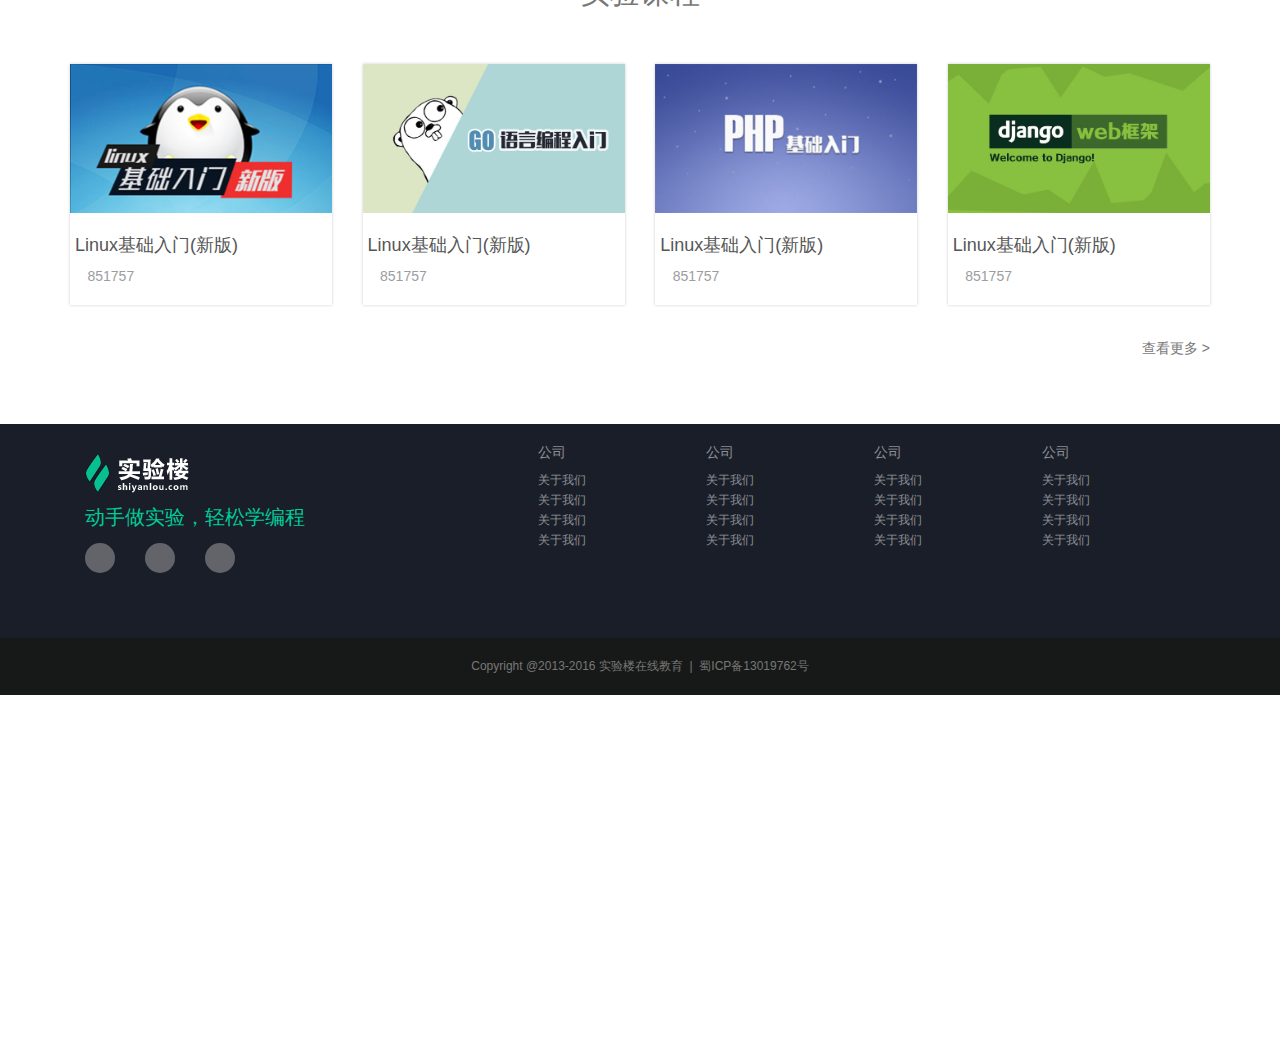
<file: 实验楼/index2.html>
<!DOCTYPE html>
<html lang="en">
<head>
    <meta charset="UTF-8">
    <title>利用flex和media做实验楼</title>
    <link rel="stylesheet" href="CSS/lou2.css">
    <link rel="stylesheet" href="CSS/iconfont.css">
</head>
<body>
<!--头部开始-->
    <header class="header">
        <div class="pub-con hd-con">
            <nav class="hd-nav">
                <a href="#" class="hd-logo">
                    <img src="img/logo.png" alt="" class="hd-pic">
                </a>
                <a href="#" class="box box1">课程<span class="pub-triangle"></span></a>
                <a href="#" class="box">路径</a>
                <a href="#" class="box">讨论区</a>
                <a href="#" class="box">训练营</a>
                <a href="#" class="box">会员</a>
            </nav>
            <div class="hd-acc">
                <input type="text" class="pub-frame hd-frame" placeholder="搜索 课程/问答">
                <div class="box">
                    <a href="#" class="pub-box hd-login">登录</a>
                    <a href="#" class="pub-box hd-rgt">注册</a>
                </div>
            </div>
            <div class="hd-menu">
                 <span></span>
                 <span></span>
                 <span></span>
            </div>
        </div>

    </header>
<!--头部结束-->
<!---->
<!---->
<!---->
<!---->
<!--banner开始-->
<section class="banner">
    <div class="pub-con ban-con">
        <div class="ban-class">
            <img src="img/banner2.png" alt="" class="ban-pic">
            <a href="#" class="pub-box ban-in">进入课程</a>
        </div>
        <div class="ban-info">
            <input type="text" class="pub-frame ban-frame" placeholder="昵称">
            <input type="text" class="pub-frame ban-frame" placeholder="邮箱">
            <input type="text" class="pub-frame ban-frame" placeholder="密码">
            <a href="#" class="pub-box ban-join">加入实验室</a>
            <p>点击加入"实验楼",表示您已经同意我们的
                <a href="#">
                    隐私条款
                </a>
            </p>
        </div>
    </div>
</section>
<!--banner结束-->
<!---->
<!---->
<!---->
<!---->
<!--服务开始-->
<section class="serve">
    <div class="pub-con ser-con">
        <a href="#" class="box">
            <img src="img/introduceContainer1.gif" alt="">
            <p>丰富全面的计算机实验课程</p>
        </a>
        <a href="#" class="box">
            <img src="img/introduceContainer2.gif" alt="">
            <p>在线编程环境，1秒启动</p>
        </a>
        <a href="#" class="box">
            <img src="img/introduceContainer3.gif" alt="">
            <p>每天一个项目课，丰富你的项目经验</p>
        </a>
        <a href="#" class="box">
            <img src="img/introduceContainer4.gif" alt="">
            <p>有效学习实现，真实记录你的代码生涯</p>
        </a>
    </div>
</section>
<!--服务结束-->
<!---->
<!---->
<!---->
<!---->
<!--学习路径开始-->
<section class="path">
    <div class="pub-con pat-con">
        <div class="pub-tit">
            <div class="line"></div>
            <h2>学习路径</h2>
            <div class="line"></div>
        </div>
        <div class="pat-info">
            <a href="#" class="box">
                <img src="img/path1.png" alt="">
                <div class="pat-text">
                    <h3>新手入门</h3>
                    <p>6门课程</p>
                </div>
                <div class="inner-info">
                    <span>
                             新手入门路径帮助对 IT 技术感兴趣的新手0基础入门计算机编程
                                。本路径通过新手入门、Linux 及 Vim课程熟悉实验楼的实践学习
                                环境，再以 C 语言和一个简单的项目引导你一步步进入计算机技术的殿堂。
                    </span>
                </div>
            </a>
            <a href="#" class="box">
                <img src="img/path1.png" alt="">
                <div class="pat-text">
                    <h3>新手入门</h3>
                    <p>6门课程</p>
                </div>
                <div class="inner-info">
                    <span>
                             新手入门路径帮助对 IT 技术感兴趣的新手0基础入门计算机编程
                                。本路径通过新手入门、Linux 及 Vim课程熟悉实验楼的实践学习
                                环境，再以 C 语言和一个简单的项目引导你一步步进入计算机技术的殿堂。
                    </span>
                </div>
            </a>
            <a href="#" class="box">
                <img src="img/path1.png" alt="">
                <div class="pat-text">
                    <h3>新手入门</h3>
                    <p>6门课程</p>
                </div>
                <div class="inner-info">
                    <span>
                             新手入门路径帮助对 IT 技术感兴趣的新手0基础入门计算机编程
                                。本路径通过新手入门、Linux 及 Vim课程熟悉实验楼的实践学习
                                环境，再以 C 语言和一个简单的项目引导你一步步进入计算机技术的殿堂。
                    </span>
                </div>
            </a>
            <a href="#" class="box">
                <img src="img/path1.png" alt="">
                <div class="pat-text">
                    <h3>新手入门</h3>
                    <p>6门课程</p>
                </div>
                <div class="inner-info">
                    <span>
                             新手入门路径帮助对 IT 技术感兴趣的新手0基础入门计算机编程
                                。本路径通过新手入门、Linux 及 Vim课程熟悉实验楼的实践学习
                                环境，再以 C 语言和一个简单的项目引导你一步步进入计算机技术的殿堂。
                    </span>
                </div>
            </a>
            <a href="#" class="box">
                <img src="img/path1.png" alt="">
                <div class="pat-text">
                    <h3>新手入门</h3>
                    <p>6门课程</p>
                </div>
                <div class="inner-info">
                    <span>
                             新手入门路径帮助对 IT 技术感兴趣的新手0基础入门计算机编程
                                。本路径通过新手入门、Linux 及 Vim课程熟悉实验楼的实践学习
                                环境，再以 C 语言和一个简单的项目引导你一步步进入计算机技术的殿堂。
                    </span>
                </div>
            </a>
            <a href="#" class="box">
                <img src="img/path1.png" alt="">
                <div class="pat-text">
                    <h3>新手入门</h3>
                    <p>6门课程</p>
                </div>
                <div class="inner-info">
                    <span>
                             新手入门路径帮助对 IT 技术感兴趣的新手0基础入门计算机编程
                                。本路径通过新手入门、Linux 及 Vim课程熟悉实验楼的实践学习
                                环境，再以 C 语言和一个简单的项目引导你一步步进入计算机技术的殿堂。
                    </span>
                </div>
            </a>
            <a href="#" class="box">
                <img src="img/path1.png" alt="">
                <div class="pat-text">
                    <h3>新手入门</h3>
                    <p>6门课程</p>
                </div>
                <div class="inner-info">
                    <span>
                             新手入门路径帮助对 IT 技术感兴趣的新手0基础入门计算机编程
                                。本路径通过新手入门、Linux 及 Vim课程熟悉实验楼的实践学习
                                环境，再以 C 语言和一个简单的项目引导你一步步进入计算机技术的殿堂。
                    </span>
                </div>
            </a>
            <a href="#" class="box">
                <img src="img/path1.png" alt="">
                <div class="pat-text">
                    <h3>新手入门</h3>
                    <p>6门课程</p>
                </div>
                <div class="inner-info">
                    <span>
                             新手入门路径帮助对 IT 技术感兴趣的新手0基础入门计算机编程
                                。本路径通过新手入门、Linux 及 Vim课程熟悉实验楼的实践学习
                                环境，再以 C 语言和一个简单的项目引导你一步步进入计算机技术的殿堂。
                    </span>
                </div>
            </a>
            <a href="#" class="box">
                <img src="img/path1.png" alt="">
                <div class="pat-text">
                    <h3>新手入门</h3>
                    <p>6门课程</p>
                </div>
                <div class="inner-info">
                    <span>
                             新手入门路径帮助对 IT 技术感兴趣的新手0基础入门计算机编程
                                。本路径通过新手入门、Linux 及 Vim课程熟悉实验楼的实践学习
                                环境，再以 C 语言和一个简单的项目引导你一步步进入计算机技术的殿堂。
                    </span>
                </div>
            </a>
            <a href="#" class="box">
                <img src="img/path1.png" alt="">
                <div class="pat-text">
                    <h3>新手入门</h3>
                    <p>6门课程</p>
                </div>
                <div class="inner-info">
                    <span>
                             新手入门路径帮助对 IT 技术感兴趣的新手0基础入门计算机编程
                                。本路径通过新手入门、Linux 及 Vim课程熟悉实验楼的实践学习
                                环境，再以 C 语言和一个简单的项目引导你一步步进入计算机技术的殿堂。
                    </span>
                </div>
            </a>
            <a href="#" class="box">
                <img src="img/path1.png" alt="">
                <div class="pat-text">
                    <h3>新手入门</h3>
                    <p>6门课程</p>
                </div>
                <div class="inner-info">
                    <span>
                             新手入门路径帮助对 IT 技术感兴趣的新手0基础入门计算机编程
                                。本路径通过新手入门、Linux 及 Vim课程熟悉实验楼的实践学习
                                环境，再以 C 语言和一个简单的项目引导你一步步进入计算机技术的殿堂。
                    </span>
                </div>
            </a>
            <a href="#" class="box">
                <img src="img/path1.png" alt="">
                <div class="pat-text">
                    <h3>新手入门</h3>
                    <p>6门课程</p>
                </div>
                <div class="inner-info">
                    <span>
                             新手入门路径帮助对 IT 技术感兴趣的新手0基础入门计算机编程
                                。本路径通过新手入门、Linux 及 Vim课程熟悉实验楼的实践学习
                                环境，再以 C 语言和一个简单的项目引导你一步步进入计算机技术的殿堂。
                    </span>
                </div>
            </a>
        </div>
    </div>
</section>
<!--学习路径结束-->
<!---->
<!---->
<!---->
<!---->
<!--课程开始-->
<section class="course">
    <div class="pub-con cos-con">
        <div class="pub-tit">
            <div class="line"></div>
            <h2>实验课程</h2>
            <div class="line"></div>
        </div>
        <div class="cos-info">
            <a href="#" class="box">
                <img src="img/ncn1.jpg" alt="">
                <h3>Linux基础入门(新版)</h3>
                <p><span class="iconfont">&#xe71d;</span>851757</p>
            </a>
            <a href="#" class="box">
                <img src="img/ncn11.jpg" alt="">
                <h3>Linux基础入门(新版)</h3>
                <p><span class="iconfont">&#xe71d;</span>851757</p>
            </a>
            <a href="#" class="box">
                <img src="img/ncn23.jpg" alt="">
                <h3>Linux基础入门(新版)</h3>
                <p><span class="iconfont">&#xe71d;</span>851757</p>
            </a>
            <a href="#" class="box">
                <img src="img/ncn30.jpg" alt="">
                <h3>Linux基础入门(新版)</h3>
                <p><span class="iconfont">&#xe71d;</span>851757</p>
            </a>
        </div>
        <div class="look-more"><a href="#">查看更多&nbsp;></a></div>
    </div>
</section>
<!--课程结束-->
<!---->
<!---->
<!---->
<!---->
<!--页脚开始-->
<footer class="footer">
    <div class="pub-con ft-con">
        <div class="ft-left">
            <img src="img/logo.png" alt="">
            <p>动手做实验，轻松学编程</p>
            <div class="icon">
                <a href="#"><span class="iconfont color1">&#xe613;</span>
                    <div class="code">
                        <img src="img/code.png" alt="">
                    </div></a>
                <a href="#"><span class="iconfont color2">&#xe882;</span></a>
                <a href="#"><span class="iconfont color3">&#xf01af;</span></a>
            </div>
        </div>
        <div class="ft-right">
            <div class="box">
                <h4>公司</h4>
                <a href="#">关于我们</a>
                <a href="#">关于我们</a>
                <a href="#">关于我们</a>
                <a href="#">关于我们</a>
            </div>
            <div class="box">
                <h4>公司</h4>
                <a href="#">关于我们</a>
                <a href="#">关于我们</a>
                <a href="#">关于我们</a>
                <a href="#">关于我们</a>
            </div>
            <div class="box">
                <h4>公司</h4>
                <a href="#">关于我们</a>
                <a href="#">关于我们</a>
                <a href="#">关于我们</a>
                <a href="#">关于我们</a>
            </div>
            <div class="box">
                <h4>公司</h4>
                <a href="#">关于我们</a>
                <a href="#">关于我们</a>
                <a href="#">关于我们</a>
                <a href="#">关于我们</a>
            </div>
        </div>
    </div>
</footer>
<div class="copyright">
    <div class="pub-con copy-con">
        <span>Copyright&nbsp;@2013-2016 实验楼在线教育&nbsp;</span>
        <span>|&nbsp;</span>
        <a href="#">蜀ICP备13019762号</a>
    </div>
</div>
<!--页脚结束-->
<br><br><br><br><br><br><br><br><br><br><br><br><br><br><br><br><br><br><br><br>
</body>
</html>
</file>
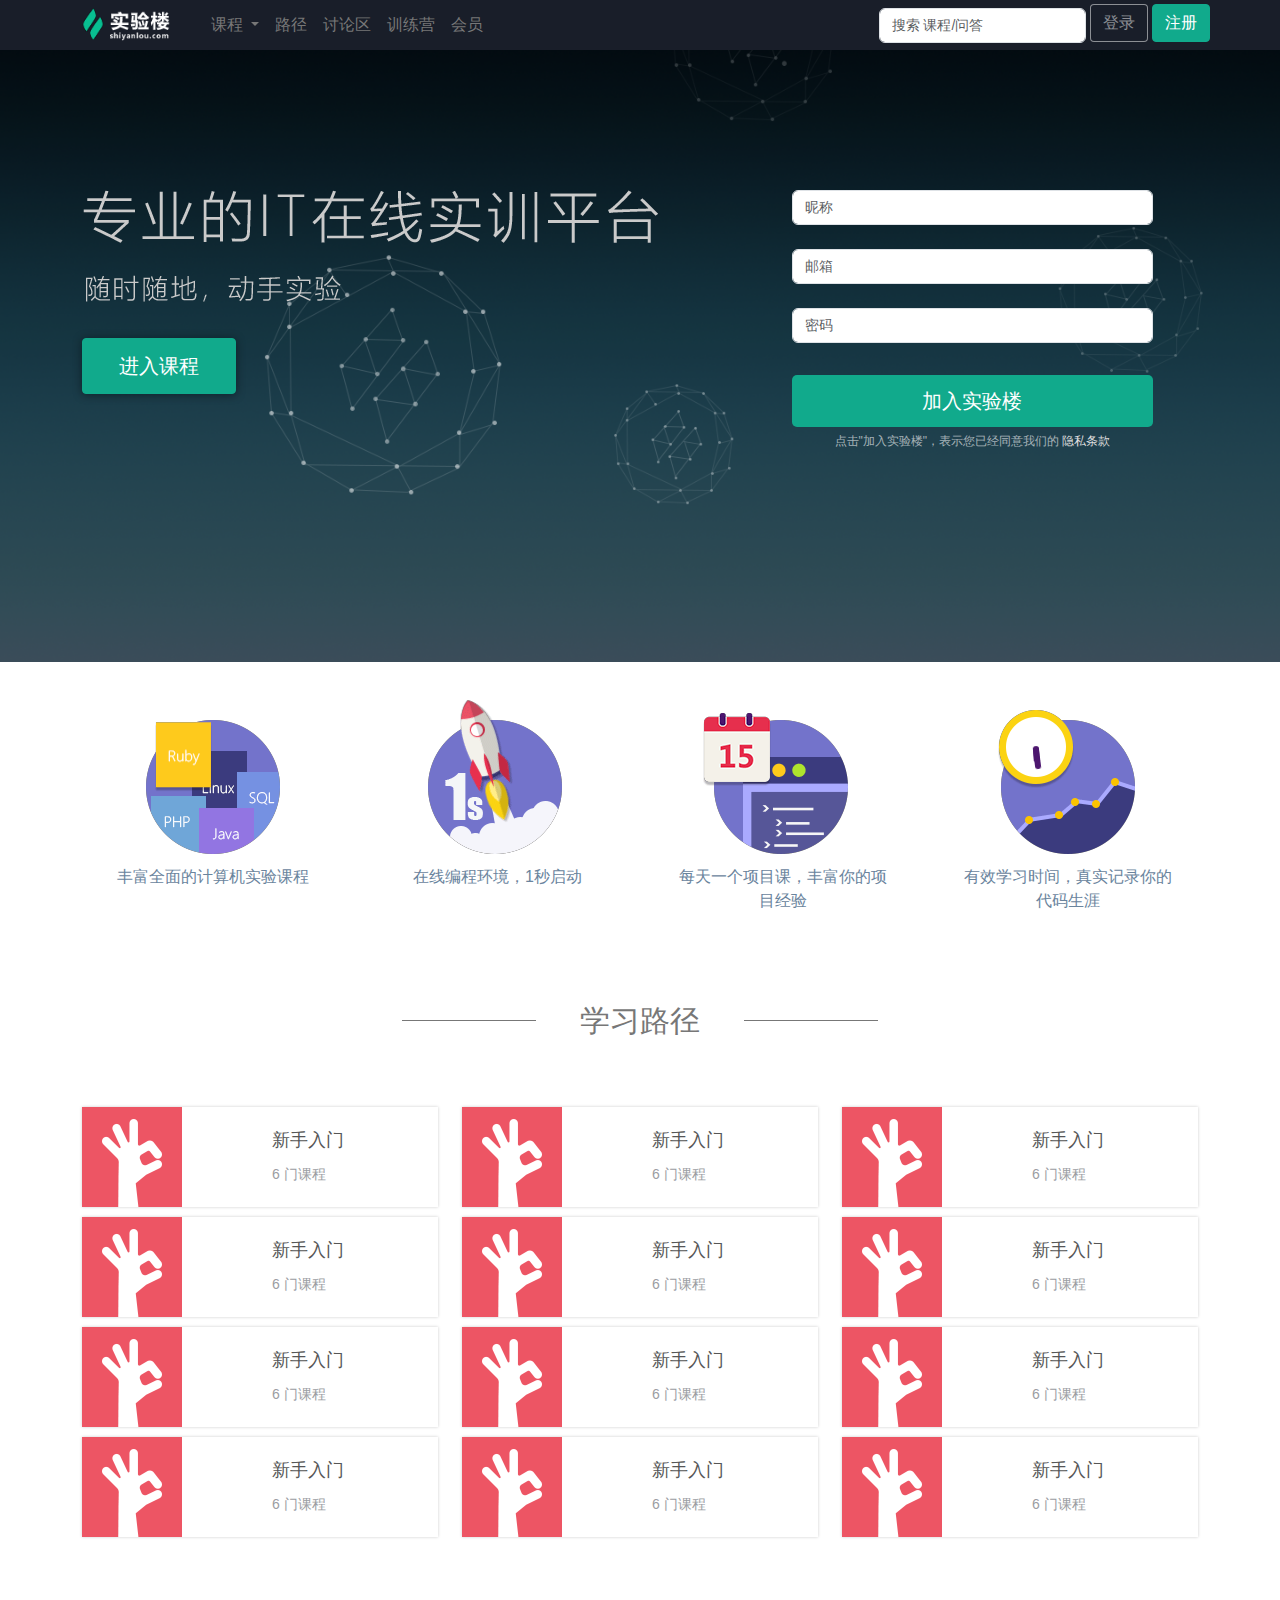
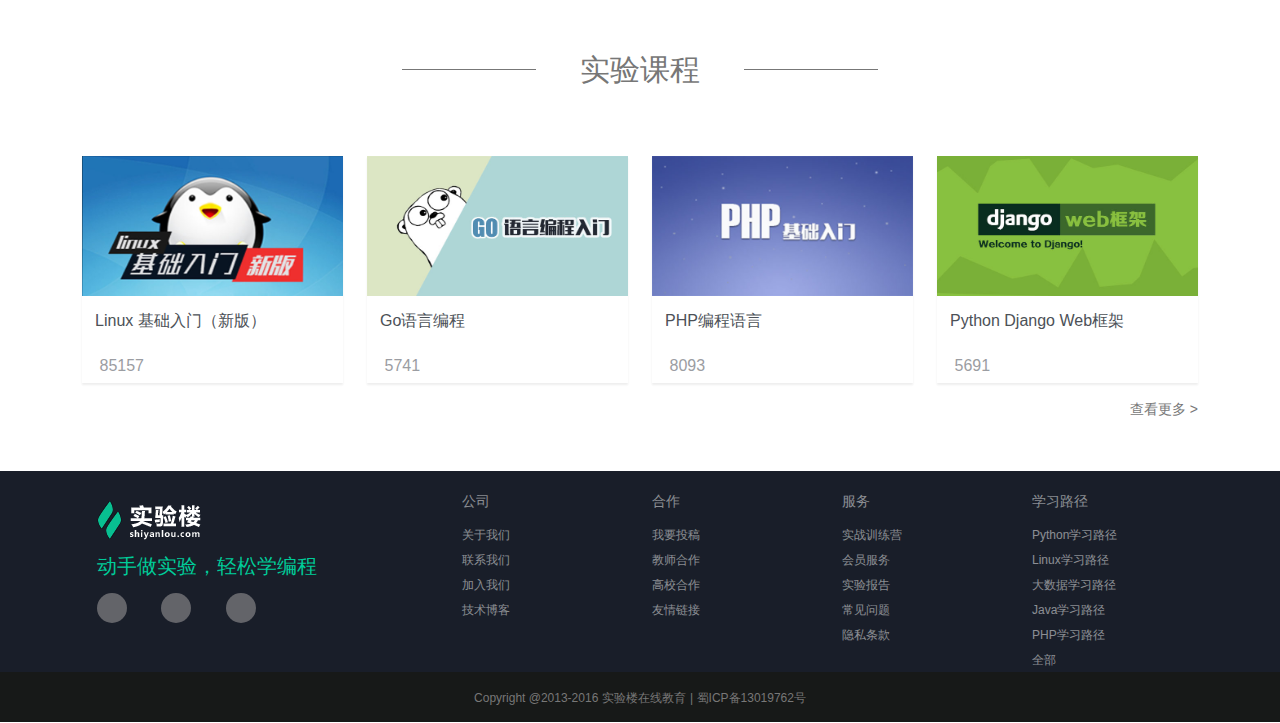
<file: 实验楼/index3.html>
<!DOCTYPE html>
<html lang="en">
<head>
    <meta charset="UTF-8">
    <title>利用bootstrap做出页面</title>
    <link rel="stylesheet" href="dist/css/bootstrap.css">
    <link rel="stylesheet" href="CSS/iconfont.css">
    <link rel="stylesheet" href="CSS/styles.css">
    <script src="dist/js/bootstrap.bundle.min.js"></script>
</head>
<body>
<!--导航开始-->
<nav class="navbar navbar-expand-md  fixed-top header">
    <div class="container">
        <!-- Brand -->
        <a class="navbar-brand" href="#">
            <img src="img/logo.png" alt="" height="50px">
        </a>

        <!-- Toggler/collapsibe Button -->
        <button class="navbar-toggler" type="button" data-bs-toggle="collapse" data-bs-target="#collapsibleNavbar">
            <span class="navbar-toggler-icon"></span>
        </button>

        <!-- Navbar links -->
        <div class="collapse navbar-collapse nav-content" id="collapsibleNavbar"><!-- 导航条=字+搜索+登录+注册-->
            <ul class="navbar-nav nav nav-left">
                <li class="nav-item dropdown">
                    <a class="nav-link dropdown-toggle" href="#" id="navbardrop" data-bs-toggle="dropdown">
                        课程
                    </a>
                    <div class="dropdown-menu">
                        <a class="dropdown-item" href="#">Link 1</a>
                        <a class="dropdown-item" href="#">Link 2</a>
                        <a class="dropdown-item" href="#">Link 3</a>
                    </div>
                </li>
                <li class="nav-item">
                    <a class="nav-link" href="#">路径</a>
                </li>
                <li class="nav-item">
                    <a class="nav-link" href="#">讨论区</a>
                </li>
                <li class="nav-item">
                    <a class="nav-link" href="#">训练营</a>
                </li>
                <li class="nav-item">
                    <a class="nav-link" href="#">会员</a>
                </li>
            </ul><!--左边的字-->
            <div class="nav-right d-sm-none  d-md-block">
                <div class="navbar-right btns float-end d-inline-block">
                    <a class="btn btn-default sign-in" data-sign="signin" href="#sign-modal" data-toggle="modal">登录</a>
                    <a class="btn btn-default sign-up" data-sign="signup" href="#sign-modal" data-toggle="modal">注册</a>
                </div><!-- 登录+注册-->
                <form class="navbar-form navbar-right float-end d-inline-block me-1 my-md-1" action="search" method="get" role="search"><!-- 搜索-->
                    <div class="form-group">
                        <input type="text" class="form-control" name="search" autocomplete="off" placeholder="搜索 课程/问答">
                    </div>
                </form>

            </div>
        </div>
    </div>
</nav>
<!--导航结束-->
<!---->
<!---->
<!---->
<!--banner开始-->
<section class="banner">
    <div class="banner-container">
        <div class="container">
            <div class="row">
                <div class="col-md-7 banner-left">
                    <a href="#" class="ban-title">
                        <img src="img/banner2.png" alt="" style="max-width: 100%">
                    </a>
                    <div style="margin-top: 24px">
                        <a href="" class="course-btn btn">进入课程</a>
                    </div>
                </div>
                <div class="col-md-5 banner-right">
                    <form  action="/quickregister" method="post">
                        <div class="form-group">
                            <input class="form-control" name="name" id="name" type="text" placeholder="昵称">
                            <div class="help-block text-left"></div>
                        </div>
                        <div class="form-group">
                            <input class="form-control" name="email" id="email" type="email" placeholder="邮箱">
                            <div class="help-block text-left"></div>
                        </div>
                        <div class="form-group">
                            <input class="form-control" name="password" id="password" type="password" placeholder="密码">
                            <div class="help-block text-left"></div>
                        </div>
                        <button class="btn register" type="submit">加入实验楼</button>
                        <p class="tip">点击"加入实验楼"，表示您已经同意我们的<a href="privacy/index.html" target="_blank"> 隐私条款</a></p>
                    </form>
                </div>
            </div>
        </div>
    </div>
</section>
<!--banner结束-->
<!---->
<!---->
<!---->
<!---->
<!--介绍开始-->
<section class="introduce">
    <div class="container">
        <div class="row">
            <div class="introduce-unit col-12 col-hd-6 col-sm-6 col-lg-3 ">
                <div><a class="introduce-img"><img src="img/introduceContainer1.gif"></a></div>
                <div><span class="introduce-span">丰富全面的计算机实验课程</span></div>
            </div>
            <div class="introduce-unit col-12 col-hd-6 col-sm-6 col-lg-3 ">
                <div><a class="introduce-img"><img src="img/introduceContainer2.gif"></a></div>
                <div><span class="introduce-span">在线编程环境，1秒启动</span></div>
            </div>
            <div class="introduce-unit col-12 col-hd-6 col-sm-6 col-lg-3 ">
                <div><a class="introduce-img"><img src="img/introduceContainer3.gif"></a></div>
                <div><span class="introduce-span">每天一个项目课，丰富你的项目经验</span></div>
            </div>
            <div class="introduce-unit col-12 col-hd-6 col-sm-6 col-lg-3 ">
                <div><a class="introduce-img"><img src="img/introduceContainer4.gif"></a></div>
                <div><span class="introduce-span">有效学习时间，真实记录你的代码生涯</span></div>
            </div>
        </div>
    </div>
</section>
<!--介绍结束-->
<!---->
<!---->
<!---->
<!---->
<!--item开始-->
<section class="item">
    <div class="line-and-laboratory">
        <div class="container">
            <div class="clearfix text-center item-header">
                <span class="line"></span>
                <span class="text-center item-title">学习路径</span>
                <span class="line"></span>
            </div>
            <div class="tab-content">
                <div class="row" id="study-line">


                    <div class="col-12 col-md-6 col-lg-4">
                        <a href="paths/show.html">
                            <div class="path-item">
                                <div class="row">
                                    <div class="col-5 col-md-6 path-img">
                                        <img src="img/1471513730333.png">
                                    </div>
                                    <div class="col-7 col-md-6 ">
                                        <div class="path-name">新手入门</div>
                                        <div class="path-course-num">
                                            6
                                            门课程
                                        </div>
                                    </div>
                                </div>
                                <div class="desc-layer">
                                    <div class="center">新手入门路径帮助对 IT 技术感兴趣的新手0基础入门计算机编程。本路径通过新手入门、Linux 及 Vim课程熟悉实验楼的实践学习环境，再以 C 语言和一个简单的项目引导你一步步进入计算机技术的殿堂。</div>
                                </div>
                            </div>
                        </a>
                    </div>



                    <div class="col-12 col-md-6 col-lg-4">
                        <a href="paths/show.html">
                            <div class="path-item">
                                <div class="row">
                                    <div class="col-5 col-md-6 path-img">
                                        <img src="img/1471513730333.png">
                                    </div>
                                    <div class="col-7 col-md-6 ">
                                        <div class="path-name">新手入门</div>
                                        <div class="path-course-num">
                                            6
                                            门课程
                                        </div>
                                    </div>
                                </div>
                                <div class="desc-layer">
                                    <div class="center">Python技术路径中包含入门知识、Python基础、Web框架、基础项目、网络编程、数据与计算及综合项目七个模块。模块中的课程将带着你逐步深入，学会如何使用 Python 实现项目一个博客，桌面词典，微信机器人或网络安全软件等。完成本路径的实验课，将具备独立开发 Python 软件和 Web 应用的能力。</div>
                                </div>
                            </div>
                        </a>
                    </div>



                    <div class="col-12 col-md-6 col-lg-4">
                        <a href="paths/show.html">
                            <div class="path-item">
                                <div class="row">
                                    <div class="col-5 col-md-6 path-img">
                                        <img src="img/1471513730333.png">
                                    </div>
                                    <div class="col-7 col-md-6 ">
                                        <div class="path-name">新手入门</div>
                                        <div class="path-course-num">
                                            6
                                            门课程
                                        </div>
                                    </div>
                                </div>
                                <div class="desc-layer">
                                    <div class="center">C++ 学习路径中将通过使用 C++ 语言实现 Web 服务器，Markdown 解析器，内存池以及 Docker 容器管理工具等，学习并实践 C++ 编程基础，C++ 11/14 标准，C++ 图像处理及增强现实技术。完成本路径的所有实验课，将能够使用 C++  独立实现复杂的应用程序。</div>
                                </div>
                            </div>
                        </a>
                    </div>



                    <div class="col-12 col-md-6 col-lg-4">
                        <a href="paths/show.html">
                            <div class="path-item">
                                <div class="row">
                                    <div class="col-5 col-md-6 path-img">
                                        <img src="img/1471513730333.png">
                                    </div>
                                    <div class="col-7 col-md-6 ">
                                        <div class="path-name">新手入门</div>
                                        <div class="path-course-num">
                                            6
                                            门课程
                                        </div>
                                    </div>
                                </div>
                                <div class="desc-layer">
                                    <div class="center">大数据学习路径中会学习并实践 Java、Scala、Hadoop、HBase、Mahout、Sqoop及Spark等大数据技术，本路径通过大量的动手实验，在实验数据集上实践各种大数据工具，帮助你成长为具备动手能力的大数据工程师。</div>
                                </div>
                            </div>
                        </a>
                    </div>



                    <div class="col-12 col-md-6 col-lg-4">
                        <a href="paths/show.html">
                            <div class="path-item">
                                <div class="row">
                                    <div class="col-5 col-md-6 path-img">
                                        <img src="img/1471513730333.png">
                                    </div>
                                    <div class="col-7 col-md-6 ">
                                        <div class="path-name">新手入门</div>
                                        <div class="path-course-num">
                                            6
                                            门课程
                                        </div>
                                    </div>
                                </div>
                                <div class="desc-layer">
                                    <div class="center">信息安全学习路径首先完成 Linux、脚本编程、数据库和网络等基础知识学习，然后通过密码学实验、系统安全实验、Web安全实验、网络安全实验四个核心模块的动手实践，强化信息安全工程师必须要掌握的系统防护，Web渗透及网络攻防等基本技能。</div>
                                </div>
                            </div>
                        </a>
                    </div>



                    <div class="col-12 col-md-6 col-lg-4">
                        <a href="paths/show.html">
                            <div class="path-item">
                                <div class="row">
                                    <div class="col-5 col-md-6 path-img">
                                        <img src="img/1471513730333.png">
                                    </div>
                                    <div class="col-7 col-md-6 ">
                                        <div class="path-name">新手入门</div>
                                        <div class="path-course-num">
                                            6
                                            门课程
                                        </div>
                                    </div>
                                </div>
                                <div class="desc-layer">
                                    <div class="center">Linux运维技术路径中首先学习 Linux 相关的基本操作和系统管理，然后依次学习并实践服务部署、数据库管理、脚本编程、系统监控和安全防护、以及Web服务运维技术。最后学习 Docker 容器服务和 Windows Server的运维知识。本路径的实验将帮助你成为一名合格的 Linux 运维工程师。</div>
                                </div>
                            </div>
                        </a>
                    </div>



                    <div class="col-12 col-md-6 col-lg-4">
                        <a href="paths/show.html">
                            <div class="path-item">
                                <div class="row">
                                    <div class="col-5 col-md-6 path-img">
                                        <img src="img/1471513730333.png">
                                    </div>
                                    <div class="col-7 col-md-6 ">
                                        <div class="path-name">新手入门</div>
                                        <div class="path-course-num">
                                            6
                                            门课程
                                        </div>
                                    </div>
                                </div>
                                <div class="desc-layer">
                                    <div class="center">Java 学习路径中将首先完成 Java基础、JDK、JDBC、正则表达式等基础实验，然后进阶到 J2SE 和 SSH 框架学习。通过使用 Java 语言实现日记本，个人相册、编辑器、通讯录等，学习并实践 Java 编程基础，SSH 项目实战以及Java Web 应用开发。</div>
                                </div>
                            </div>
                        </a>
                    </div>



                    <div class="col-12 col-md-6 col-lg-4">
                        <a href="paths/show.html">
                            <div class="path-item">
                                <div class="row">
                                    <div class="col-5 col-md-6 path-img">
                                        <img src="img/1471513730333.png">
                                    </div>
                                    <div class="col-7 col-md-6 ">
                                        <div class="path-name">新手入门</div>
                                        <div class="path-course-num">
                                            6
                                            门课程
                                        </div>
                                    </div>
                                </div>
                                <div class="desc-layer">
                                    <div class="center">PHP 技术路径中包含入门知识、PHP 编程基础、PHP Web 框架、项目实战和项目进阶五个模块。模块中的课程将带着你逐步深入，学会如何使用 PHP 实现项目一个博客，聊天室，MVC框架及搜索系统等。完成本路径所有实验课，将具备使用 PHP 独立开发 Web 应用的能力。</div>
                                </div>
                            </div>
                        </a>
                    </div>



                    <div class="col-12 col-md-6 col-lg-4">
                        <a href="paths/show.html">
                            <div class="path-item">
                                <div class="row">
                                    <div class="col-5 col-md-6 path-img">
                                        <img src="img/1471513730333.png">
                                    </div>
                                    <div class="col-7 col-md-6 ">
                                        <div class="path-name">新手入门</div>
                                        <div class="path-course-num">
                                            6
                                            门课程
                                        </div>
                                    </div>
                                </div>
                                <div class="desc-layer">
                                    <div class="center">Web 前端学习路径中首先实践 HTML、CSS、JavaScript、jQuery、HTML5等基础知识，然后完成实现页面特效组件、网页游戏、Web应用等一系列项目，帮助你通过动手实践成长为合格的 Web 前端工程师。</div>
                                </div>
                            </div>
                        </a>
                    </div>



                    <div class="col-12 col-md-6 col-lg-4">
                        <a href="paths/show.html">
                            <div class="path-item">
                                <div class="row">
                                    <div class="col-5 col-md-6 path-img">
                                        <img src="img/1471513730333.png">
                                    </div>
                                    <div class="col-7 col-md-6 ">
                                        <div class="path-name">新手入门</div>
                                        <div class="path-course-num">
                                            6
                                            门课程
                                        </div>
                                    </div>
                                </div>
                                <div class="desc-layer">
                                    <div class="center">Linux 研发学习路径中首先学习 Linux基础、C语言、Git、GDB、数据结构等基础知识，然后完成 TCP/IP、MySQL 数据库、操作系统等实验课程。项目阶段将实现 cp、ls、touch、ping等一系列Linux命令和端口扫描、Web服务器、聊天室等网络应用，帮助你通过动手实践入门 Linux 系统研发。</div>
                                </div>
                            </div>
                        </a>
                    </div>



                    <div class="col-12 col-md-6 col-lg-4">
                        <a href="paths/show.html">
                            <div class="path-item">
                                <div class="row">
                                    <div class="col-5 col-md-6 path-img">
                                        <img src="img/1471513730333.png">
                                    </div>
                                    <div class="col-7 col-md-6 ">
                                        <div class="path-name">新手入门</div>
                                        <div class="path-course-num">
                                            6
                                            门课程
                                        </div>
                                    </div>
                                </div>
                                <div class="desc-layer">
                                    <div class="center">NodeJS 学习路径中将通过使用 NodeJS 实现博客、在线笔记、爬虫、即时搜索、漂流瓶、端口扫描器等应用，学习并实践 NodeJS 编程基础和Web 应用开发等技术。完成本路径的所有实验课，将能够使用 NodeJS 独立实现 Web 应用程序。</div>
                                </div>
                            </div>
                        </a>
                    </div>



                    <div class="col-12 col-md-6 col-lg-4">
                        <a href="paths/show.html">
                            <div class="path-item">
                                <div class="row">
                                    <div class="col-5 col-md-6 path-img">
                                        <img src="img/1471513730333.png">
                                    </div>
                                    <div class="col-7 col-md-6 ">
                                        <div class="path-name">新手入门</div>
                                        <div class="path-course-num">
                                            6
                                            门课程
                                        </div>
                                    </div>
                                </div>
                                <div class="desc-layer">
                                    <div class="center">MongoDB 技术路径中首先学习 Linux、Bash、MySQL基础知识，然后依次学习并实践 Memcached、Redis 和 MongoDB技术。本路径的实验将帮助你逐步入门 MongoDB 这类 NoSQL 数据库。</div>
                                </div>
                            </div>
                        </a>
                    </div>


                </div>
            </div>
        </div>
    </div>
    <div class="line-and-laboratory">
        <div class="container">
            <div class="clearfix text-center item-header">
                <span class="line"></span>
                <div class="text-center item-title">实验课程</div>
                <span class="line"></span>
            </div>
            <div class="clearfix courses">
                <div class="row">




                    <div class="col-sm-6 col-md-6 col-lg-3">
                        <a class="course-box" href="courses/show.html">
                            <div class="sign-box">



                                <i class="fa fa-star-o course-follow pull-right" data-follow-url="/courses/1/follow" data-unfollow-url="/courses/1/unfollow" style="display:none"></i>

                            </div>
                            <div class="course-img">

                                <img alt="Linux 基础入门（新版）" src="img/ncn1.jpg">

                            </div>

                            <div class="course-body">
                                <span class="course-title" data-toggle="tooltip" data-placement="bottom" title="Linux 基础入门（新版）">Linux 基础入门（新版）</span>
                            </div>
                            <div class="course-footer">
			<span class="course-per-num pull-left">
                <i class="fa fa-users"></i>

                85157

			</span>



                            </div>
                        </a>
                    </div>





                    <div class="col-sm-6 col-md-6 col-lg-3">
                        <a class="course-box" href="courses/show.html">
                            <div class="sign-box">



                                <i class="fa fa-star-o course-follow pull-right" data-follow-url="/courses/11/follow" data-unfollow-url="/courses/11/unfollow" style="display:none"></i>

                            </div>
                            <div class="course-img">

                                <img alt="Go语言编程" src="img/ncn11.jpg">

                            </div>

                            <div class="course-body">
                                <span class="course-title" data-toggle="tooltip" data-placement="bottom" title="Go语言编程">Go语言编程</span>
                            </div>
                            <div class="course-footer">
			<span class="course-per-num pull-left">
                <i class="fa fa-users"></i>

                5741

			</span>



                            </div>
                        </a>
                    </div>





                    <div class="col-sm-6 col-md-6 col-lg-3">
                        <a class="course-box" href="courses/show.html">
                            <div class="sign-box">



                                <i class="fa fa-star-o course-follow pull-right" data-follow-url="/courses/23/follow" data-unfollow-url="/courses/23/unfollow" style="display:none"></i>

                            </div>
                            <div class="course-img">

                                <img alt="PHP编程语言" src="img/ncn23.jpg">

                            </div>

                            <div class="course-body">
                                <span class="course-title" data-toggle="tooltip" data-placement="bottom" title="PHP编程语言">PHP编程语言</span>
                            </div>
                            <div class="course-footer">
			<span class="course-per-num pull-left">
                <i class="fa fa-users"></i>

                8093

			</span>



                            </div>
                        </a>
                    </div>





                    <div class="col-sm-6 col-md-6 col-lg-3">
                        <a class="course-box" href="courses/show.html">
                            <div class="sign-box">



                                <i class="fa fa-star-o course-follow pull-right" data-follow-url="/courses/30/follow" data-unfollow-url="/courses/30/unfollow" style="display:none"></i>

                            </div>
                            <div class="course-img">

                                <img alt="Python Django Web框架" src="img/ncn30.jpg">

                            </div>

                            <div class="course-body">
                                <span class="course-title" data-toggle="tooltip" data-placement="bottom" title="Python Django Web框架">Python Django Web框架</span>
                            </div>
                            <div class="course-footer">
			<span class="course-per-num pull-left">
                <i class="fa fa-users"></i>

                5691

			</span>



                            </div>
                        </a>
                    </div>
                </div>


            </div>
            <div class="clearfix item-footer">
                <div class="float-end watch-all">
                    <a href="courses/index.html">查看更多 &gt;</a>
                </div>
            </div>
        </div>
    </div>
</section>
<!--item结束-->
<!---->
<!---->
<!---->
<!---->
<!--页尾开始-->
<div class="footer">
    <div class="container">
        <div class="row">
            <div class="col-md-4 clearfix footer-col">
                <img src="img/logo.png">
                <div class="footer-slogan">动手做实验，轻松学编程</div>
                <a class="col-xs-2">
                    <div class="social-item footer-weixin-item">
                        <i class="iconfont fa" style="color: #5cb85c">&#xe613;</i>
<!--                            <div class="footer-weixin">-->
<!--                                <img src="img/footer-weixin.png">-->
<!--                            </div>-->
                    </div>
                </a>
                <a class="">
                    <div class="social-item footer-qq-item">
                        <i class="iconfont fa" style="color: #5bc0de">&#xe882;</i>
                    </div>
                </a>
                <a class="col-xs-2">
                    <div class="social-item footer-weibo-item">
                            <i class="iconfont fa" style="color:#d9534f;">&#xf01af;</i>
                    </div>
                </a>
                </div>
            <div class="col-6 col-sm-3 col-md-2 col-lg-2 footer-col">
                <div class="col-title">公司</div>
                <a href="privacy/index.html" target="_blank">关于我们</a><br>
                <a href="privacy/index.html" target="_blank">联系我们</a><br>
                <a href="http://www.simplecloud.cn/jobs.html" target="_blank">加入我们</a><br>
                <a href="https://blog.shiyanlou.com" target="_blank">技术博客</a><br>
            </div>
            <div class="col-6 col-sm-3 col-md-2 col-lg-2 footer-col">
                <div class="col-title">合作</div>
                <a href="privacy/index.html" target="_blank">我要投稿</a><br>
                <a href="labs/index.html" target="_blank">教师合作</a><br>
                <a href="edu/index.html" target="_blank">高校合作</a><br>
                <a href="privacy/index.html" target="_blank">友情链接</a>
            </div>
            <div class="col-6 col-sm-3 col-md-2 col-lg-2 footer-col">
                <div class="col-title">服务</div>
                <a href="bootcamp/index.html" target="_blank">实战训练营</a><br>
                <a href="vip/index.html" target="_blank">会员服务</a><br>
                <a href="courses/reports.html" target="_blank">实验报告</a><br>
                <a href="questions/index.html?tag=%E5%B8%B8%E8%A7%81%E9%97%AE%E9%A2%98" target="_blank">常见问题</a><br>
                <a href="privacy/index.html" target="_blank">隐私条款</a>
            </div>
            <div class="col-6 col-sm-3 col-md-2 col-lg-2 footer-col">
                <div class="col-title">学习路径</div>
                <a href="paths/index.html" target="_blank">Python学习路径</a><br>
                <a href="paths/index.html" target="_blank">Linux学习路径</a><br>
                <a href="paths/index.html" target="_blank">大数据学习路径</a><br>
                <a href="paths/index.html" target="_blank">Java学习路径</a><br>
                <a href="paths/index.html" target="_blank">PHP学习路径</a><br>
                <a href="paths/index.html" ,="" target="_blank">全部</a>
            </div>
        </div>
    </div>
</div>
    <div class="text-center copyright">
        <span>Copyright @2013-2016 实验楼在线教育</span>
        <span class="ver-line"> | </span>
        <a href="http://www.miibeian.gov.cn/" target="_blank">蜀ICP备13019762号</a>
        <script type="text/javascript">
            var cnzz_protocol = (("https:" == document.location.protocol) ? " https://" : " http://");
            document.write(unescape("%3Cspan id='cnzz_stat_icon_5902315'%3E%3C/span%3E%3Cscript src='" + cnzz_protocol + "v1.cnzz.com/stat.php%3Fid%3D5902315' type='text/javascript'%3E%3C/script%3E"));
        </script><span id="cnzz_stat_icon_5902315"></span><script src=" http://v1.cnzz.com/stat.php?id=5902315" type="text/javascript"></script>
        <script>
            var _hmt = _hmt || [];
            (function() {
                var hm = document.createElement("script");
                hm.src = "//hm.baidu.com/hm.js?6eb47a3aeda6ea31fa53985fdfdc78e8";
                var s = document.getElementsByTagName("script")[0];
                s.parentNode.insertBefore(hm, s);
            })();
        </script>
        <script>
            (function(i,s,o,g,r,a,m){i['GoogleAnalyticsObject']=r;i[r]=i[r]||function(){
                (i[r].q=i[r].q||[]).push(arguments)},i[r].l=1*new Date();a=s.createElement(o),
                m=s.getElementsByTagName(o)[0];a.async=1;a.src=g;m.parentNode.insertBefore(a,m)
            })(window,document,'script','https://www.google-analytics.com/analytics.js','ga');
            ga('create', 'UA-89338452-1', 'auto');
            ga('send', 'pageview');
        </script>
    </div>
</div>
<!--页尾结束-->
</body>
</html>
</file>
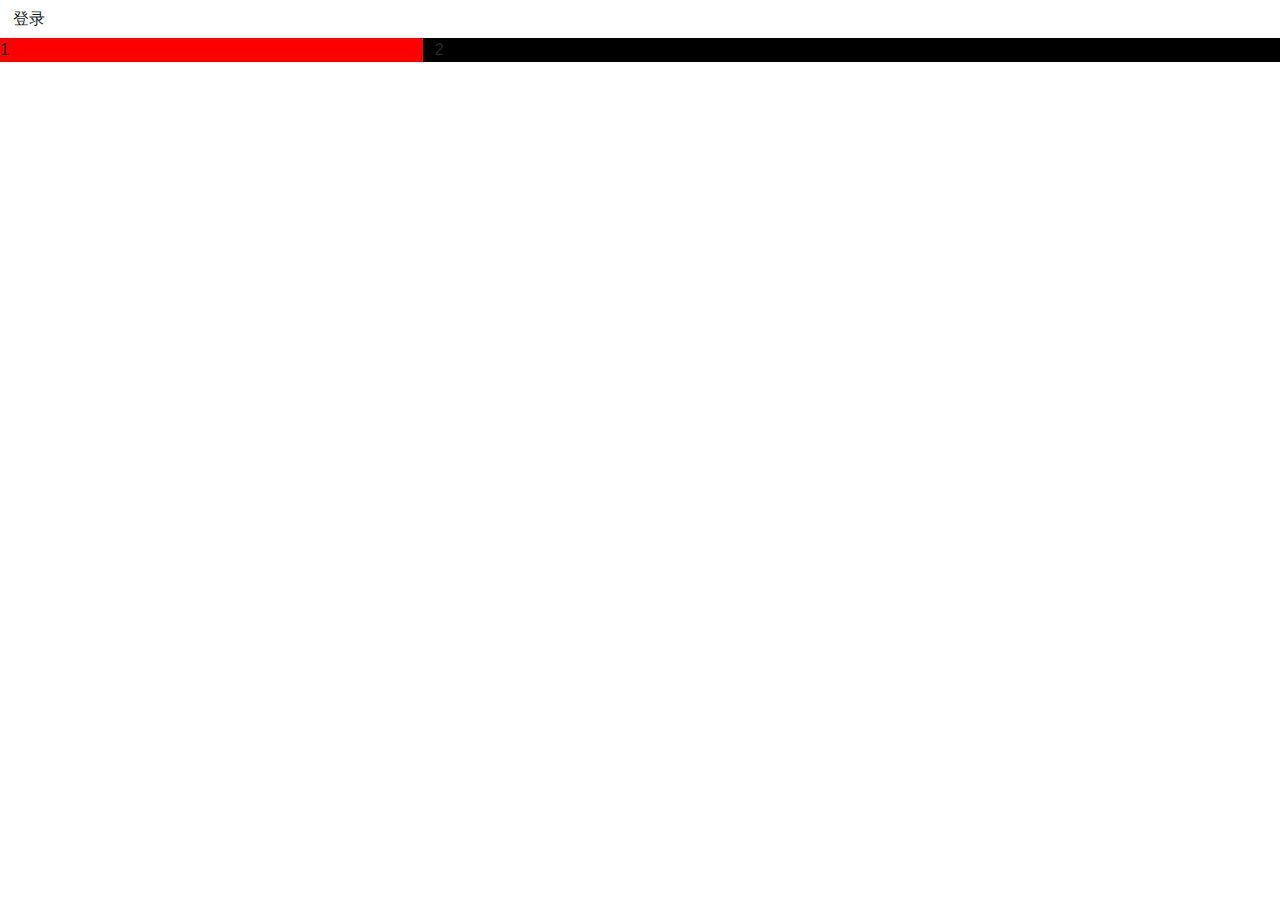
<file: 实验楼/test.html>
<!DOCTYPE html>
<html lang="en">
<head>
    <meta charset="UTF-8">
    <title>Title</title>
    <link rel="stylesheet" href="dist/css/bootstrap.css">
    <link rel="stylesheet" href="CSS/iconfont.css">
    <link rel="stylesheet" href="CSS/styles.css">
    <script src="dist/js/bootstrap.bundle.min.js"></script>
</head>
<body>
    <div class="btn">登录</div>
    <div class="row">
        <div class="col-4" style="background-color: red">1</div>
        <div class="col-8" style="background-color: black">2</div>
    </div>
</body>
</html>
</file>
<file: 响应式案例/fonts/iconfont.css>
@font-face {font-family: "iconfont";
  src: url('iconfont.eot?t=1595217686185'); /* IE9 */
  src: url('iconfont.eot?t=1595217686185#iefix') format('embedded-opentype'), /* IE6-IE8 */
  url('[data-uri]') format('woff2'),
  url('iconfont.woff?t=1595217686185') format('woff'),
  url('iconfont.ttf?t=1595217686185') format('truetype'), /* chrome, firefox, opera, Safari, Android, iOS 4.2+ */
  url('iconfont.svg?t=1595217686185#iconfont') format('svg'); /* iOS 4.1- */
}

.iconfont {
  font-family: "iconfont" !important;
  font-size: 16px;
  font-style: normal;
  -webkit-font-smoothing: antialiased;
  -moz-osx-font-smoothing: grayscale;
}

.icon-jiaoyuxingye:before {
  content: "\e645";
}

.icon-diannao:before {
  content: "\e61c";
}

.icon-shouji:before {
  content: "\e60e";
}

.icon-gouwuche01:before {
  content: "\e62f";
}
</file>
<file: 响应式案例/CSS/style.css>
/*公共区域开始*/
.pubCon{
    width: 1200px;
    margin: 0 auto;
}
.pubTit{
    text-align: center;
    padding-bottom: 60px;
    /*line-height: 1.5em;*/
}
.pubTit h2{
    font-size: 32px;
    font-weight: 400;
    padding-bottom: 10px;
    line-height: 1.5em;
}
.pubTit .line{
    width: 50px;
    height: 2px;
    background-color: #00abd9;
    display: inline-block;/*可以继承父级的text-align样式*/
}
.bodyBg{
    /*需要写position：fixed*/
    position: fixed;
    top:0;
    left: 0;
    width: 100%;
    height: 100%;
    z-index: 9;
    /*height: 100%;*/
    display: none;
    background-color: rgba(0,0,0,.2);
    opacity: 0;
}

/*公共区域结束*/


/*头部开始*/
body{
    /*background-color: #aaaaaa;*/
}
.header{
    width: 100%;
    height: 60px;
    border-bottom: 1px solid #00abd9;
    background-color: rgba(255,255,255,0.8);
    position: fixed;
    top: 0;
    left: 0;
    z-index: 10;/*因为下面也有定位，所以会覆盖上级*/
}
.hdCon{
    height: 100%;
    line-height: 100%;
    display: flex;
    justify-content: space-between;/*让两个盒子一左一右*/
    align-items: center;/*让盒子居中*/
}
.hdNav ul{
    height: 60px;
    line-height: 60px;
    display: flex;
}
.hdNav ul a{
    position: relative;
    display: block;
    font-size: 18px;
    padding: 0 30px;
    transition: color .3s;
}

.hdNav ul li:hover a,.hdNav ul li.active a{
    color: #00abd9;
}
.hdNav ul a::after{/*after的父级元素是a本身*/
    content: "";
    display: block;
    position: absolute;
    bottom: 6px;
    /*right: 45px;这样写不能根据字的字数弹性调节*/
    left: calc(50% - 3px);/*记得加空格*/
    /*left: 50%;*/
    /*margin-left: -3px;*/
    width: 6px;
    height: 6px;
    border-radius: 50%;
    background-color: #00abd9;
    opacity: 0;
    transition: .3s;

}
.hdNav ul li:hover a::after,.hdNav ul li.active a::after{
    opacity: 1;
}
/*千万不要写成.hdNav ul a:hover a::after{opacity: 1}没有效果*/
.hdMenu{
    width: 42px;
    border: 2px solid #aaa;
    border-radius: 3px;
    padding: 0 5px;
    cursor: pointer;
    display: none;
}
.hdMenu span{
    display: block;
    width: 25px;
    height: 2px;
    background-color: #aaaaaa;
    margin: 8px auto;
}
/*头部结束*/



/*banner开始*/
.banner{
    height: 500px;
}
.banner a{
    display: block;
    height: 500px;
    background: no-repeat center;
    cursor: move;
    /*cursor: pointer;*/
}
.banner a.small{
    display: none;
}
.banner .swiper-pagination-bullet{
    background-color: #ffffff;
}
/*banner结束*/


/*服务开始*/
.serve{
    padding: 70px 0;
}
.serCon{
    display: flex;
    text-align: center;
}
.serCon .box{
    display: block;
    height: 380px;
    padding: 0 30px;
    /*border: 1px solid red;*/
    box-sizing: border-box;
}
.serCon .boxIcon{
    width: 200px;
    height: 200px;
    line-height: 200px;
    border-radius: 50%;
    margin: 0 auto;
    border: 1px solid #00abd9;
    transition: .3s;
}
.serCon h3{
    padding: 50px 0 25px;
    font-size: 22px;
    font-weight: 400;
    transition: .3s;
}
.serCon p{
    /*text-align: left;*/
    font-size: 14px;
    line-height: 1.5em;
    color: #666666;
}
.serCon .boxIcon .iconfont{
    color: #00abd9;
    font-size: 90px;
}
.serCon .box:hover .boxIcon{
    background-color: #00abd9;
}
.serCon .box:hover .iconfont{
    color: #ffffff;
}
.serCon .box:hover h3{
    color: #00abd9;
}
/*服务结束*/


/*关于开始*/
.about{
    padding: 50px 0;
    /*margin: 0 auto;*/
    background: url(../img/aboutBg.jpg) no-repeat 50% 50% fixed;
}
.abtTit{
    color: #ffffff;
}
.abtTit .line{
    background-color: #ffffff;
}
.abtCon .abtText{
    font-size: 18px;
    color: #ffffff;
    padding: 0 70px;
    line-height: 1.5em;
    text-align: center;
    opacity: .8;
}
.abtCon .btnGroup{
    width: 100%;
    text-align: center;
    font-size: 0;
    padding-top: 100px;
}
.btnGroup .btn {
    display: inline-block;
    width: 150px;
    height: 50px;
    line-height: 50px;
    background-image: linear-gradient(to right, #f67b1f,#ef2d58);
    border-radius: 5px;
    color: #ffffff;
    font-size: 20px;
    margin: 0 10px;
    opacity: .8;
}
.btnGroup .btnright{
    background-image: linear-gradient(to right,#0fcfd7,#5960ff);
}
.btnGroup .btn:hover{
    opacity: 1;
    transform: scale(1.02);
}
/*关于结束*/


/*案例开始*/
.case{
    width: 100%;
    padding: 90px 0;
}
.caseCon{
    display: flex;
    justify-content: space-between;/*将父级盒子均分若干个小盒子后，出现相同间距*/
    flex-wrap: wrap;/*自动换行*/
}
.caseCon .box{
    position: relative;
    display: block;
    width: 32%;
    margin-bottom: 20px;
    perspective: 600px;
    overflow: hidden;
}
.caseCon .pic{
    display: block;/*图片都会有5px的像素间隙，所以需要转换成block*/
    width: 100%;
}
.caseCon .layer{
    position: absolute;
    top: 0;
    left: 0;
    transform: rotateX(110deg);/*需要在父级上加perspective：600px,起到透视作用*/
    transform-origin: bottom;
    width: 100%;
    height: 100%;
    background-color: rgba(0,0,0,.8);
    padding: 0 30px;
    box-sizing: border-box;
    display: flex;
    align-items: center;
    justify-content: center;
    flex-direction: column;
    transition: .3s;
}
.caseCon .layer h3{
    color: white;
    font-weight: 400;
    font-size: 20px;

}
.caseCon .line{
    width: 30px;
    height: 1px;
    background-color: #ffffff;
    margin: 10px 0 20px;
}
.caseCon p{
    color: #fff;
    opacity: 0.6;
    text-align: center;
    line-height: 1.8em;
    font-size: 14px;
}
.caseCon .box:hover .layer{
    transform: rotateX(0deg);
}
/*案例结束*/


/*客户列表*/
.clientCon ul{ overflow: hidden;}
.clientCon li{ float:left; width:200px; padding:10px; box-sizing:border-box;}
.clientCon li img{ width:100%}



/*底部模块*/
.footer{ margin-top:90px; background: #f4f4f4; }
.ftMain{min-height: 100px; padding-top:20px;}
.ftLogo{   display:inline-block; }
.ftLogo img{float: left;}
.ftLogo .text{ float: left; padding-top:10px; padding-left:10px;}
.ftLogo .text h1{ font-size:16px; font-weight: 400;}

.ftCon{ display: flex; justify-content: space-between; padding:30px 0}
.ftCon h4{ font-size: 18px; font-weight: 400; padding-bottom:15px;}
.ftLink{ display: flex;}
.ftLink .box{ padding:0 20px;}
.ftLink a{ display: block; line-height: 2em;}
.ftLink a:hover{ color:#00abd9}

.ftContact h4{ color:#00abd9}
.ftContact p{ line-height: 2em;}

.ftEwm{text-align: center;}

.copyright{ background: #000; color:rgba(255,255,255,0.6); padding:10px 0; text-align: center;}
.copyright span{ color:rgba(255,255,255,0.6)}
.copyright a{ color:#fff;}



/*手机和平板端*/
@media(max-width: 992px){
    /*公共开始*/
    .pubCon{width: 100%;padding: 0 20px;box-sizing: border-box}
    .pubTit{
        padding-bottom: 40px;
    }
    .pubTit h2{
        font-size: 28px;

    }

    /*公共结束*/



    /*头部开始*/
    .hdCon{position: relative;
    }
    .hdNav{display: none;width: 100%;position: absolute;top: 61px;left: 0;
        text-align: center;}
    .hdNav ul{flex-direction: column;
        background-color: rgba(255,255,255,.9);height: auto}
    .hdNav li{
        border-bottom: 1px solid #cccccc;
    }
    .hdNav ul a{line-height:50px;}
    /*千万不要写成.hdNav ul a:hover a::after{opacity: 1}没有效果*/
    .hdMenu{display: block;}
    .hdMenu span{
        transform-origin: left;
        transition: .3s;
    }
    .hdMenu.active span:nth-child(1){
        transform: rotate(27deg);
        width: 44px;}
    .hdMenu.active span:nth-child(2){opacity: 0;}
    .hdMenu.active span:nth-child(3){
        transform: rotate(-27deg);
        width: 44px;
    }
    /*头部结束*/



    /*banner开始*/
    .banner{
        height: 681px;
    }
    .banner a{
        height: 681px;
        background-size: cover;
    }
    .banner a.small{
        display: block;
    }
    .banner a.big{
        display: none;
    }
    /*banner结束*/


    /*服务开始*/
    .serve{
        padding: 60px 0;
    }
    .serCon{
        flex-wrap: wrap;/*自动换行*/
    }
    .serCon .box{
        width: 50%;
        height: auto;
        padding: 0 10px;
        margin-bottom: 30px;
    }
    .serCon .boxIcon{
        width: 120px;
        height: 120px;
        line-height: 120px;
    }
    .serCon h3{
        padding: 30px 0 15px;
        font-size: 20px;
    }
    .serCon .boxIcon .iconfont{
        font-size: 60px;
    }

    /*服务结束*/


    /*关于开始*/
    .about{
        padding: 50px 0;
        /*margin: 0 auto;*/
        background-attachment: scroll;/*手机和平板不会显示PC端的background-img:fixed样式*/
    }
    .abtTit{
        padding: 0;
    }
    .abtTit br{
        display: none;
    }
    .abtCon .btnGroup{
        padding-top: 30px;
    }
    .btnGroup .btn {
        width: 60%;
    }
    .btnGroup .btnright{
        margin-top: 20px;
    }
    /*关于结束*/


    /*案例开始*/
    .case{
        padding: 50px 0;
    }
    .caseCon{
        display: flex;

    }
    .caseCon .box{
        width: 49%;
    }
    .caseCon .box:last-child{
        display: none;
    }
    /*案例结束*/


    /*客户列表*/
    .clientCon li{width: 33.33% }


    /*底部模块*/
    .footer{ margin-top:50px; }
    .ftMain{
        position: relative;    }
    .ftCon{ display: flex; flex-direction: column; }
    .ftLink{ display: flex; justify-content: space-between;margin-top: 20px;}
    .ftLink .box{ padding:0;}
    .ftEwm{position: absolute;top: 105px;right: 20px}

}

/*小显示器*/
@media(min-width: 992px){
    /*公共区域开始*/
    .pubCon{
        width: 960px;
    }
    .pubTit{
        padd-bottom: 50px;
    }
    .pubTit h2{
        font-size: 28px;
    }
    /*公共区域结束*/

    /*服务开始*/
    .serve{
        padding: 60px 0;
    }
    .serCon .box{
        height: auto;
        padding: 0 20px;
        width: 25%;
    }
    .serCon .boxIcon{
        width: 150px;
        height: 150px;
        line-height: 150px;
    }
    .serCon .boxIcon .iconfont{
        font-size: 80px;
    }
    .serCon h3{
        padding: 40px 0 20px;

    }
    /*服务结束*/

    /*关于开始*/
    .about{
       background-attachment: scroll;
    }
    .abtCon .abtText{
        padding: 0;
    }
    /*关于结束*/

    /*客户列表*/
    .clientCon li{ width: 25%}
}


@media(min-width: 1300px){
    .pubCon{
        width: 1200px;
    }
    .pubTit{
        padd-bottom: 50px;
    }
    .pubTit h2{
        font-size: 28px;
    }


    /*服务开始*/
    .serve{
        padding: 90px 0 50px;
    }
    .serCon .box{
        height: 380px;
        padding: 0 30px;
    }
    .serCon .boxIcon{
        width: 200px;
        height: 200px;
        line-height: 200px;
    }
    .serCon .boxIcon .iconfont{
        font-size: 90px;
    }
    .serCon h3{
        padding: 50px 0 25px;
    }
    /*服务结束*/


    /*关于开始*/
    .about{
        background-attachment: fixed;
    }
    .abtCon .abtText{
        padding: 0 70px;
    }
    /*关于结束*/



    /*客户列表*/
    .clientCon li{ width: 25%}
}
</file>
<file: 响应式案例/CSS/style2.css>
/*公共区域*/
.pubTit{
    text-align: center;
    padding-bottom: 60px;
    /*line-height: 1.5em;*/
}
.pubTit h2{
    font-size: 32px;
    font-weight: 400;
    padding-bottom: 10px;
    line-height: 1.5em;
}
.pubTit .line{
    width: 50px;
    height: 2px;
    background-color: #00abd9;
    display: inline-block;/*可以继承父级的text-align样式*/
}
/*头部模块*/
.header {
    width: 100%;
    height: 60px;
    border-bottom: 1px solid #00abd9;
    background-color: rgba(255,255,255,0.8);
    padding: 0;
}
.header .nav-item{
    padding: 0 20px;
}
.header .nav-item a{
    position: relative;
    text-align: center;
}
.header .nav-item a::after{
/*after的父级元素是a本身*/
    content: "";
    display: block;
    position: absolute;
    bottom: 0px;
    /*right: 45px;这样写不能根据字的字数弹性调节*/
    left: calc(50% - 3px);/*记得加空格*/
    /*left: 50%;*/
    /*margin-left: -3px;*/
    width: 6px;
    height: 6px;
    border-radius: 50%;
    background-color: #00abd9;
    opacity: 0;
    transition: .3s;
}
.header .nav-item a:hover{
    color: #00abd9;
}
.header .nav-item:hover a::after{
    opacity: 1;
}

@media(max-width: 768px) {
    .nav-right li{
        background-color: rgba(255,255,255,0.8);
        border-bottom: 1px solid #cccccc;
    }
}

@media(min-width: 768px) {
    .nav-right{
        background-color: transparent;
    }

}
/*轮播图模块*/
@media(max-width: 992px){
    .banner1{
        display: none;
    }
    .banner2{
        display: block;
    }

}
@media(min-width: 992px){
    .banner1{
        display: block;
    }
    .banner2{
        display: none;
    }

}

/*服务模块*/
.serve{
    padding: 70px 0;
}
.serve .boxIcon {
    text-align: center;
    width: 200px;
    height: 200px;
    line-height: 200px;
    border-radius: 50%;
    margin: 0 auto;
    border: 1px solid #00abd9;
    transition: .3s;
}
.serve .boxIcon .iconfont {
    font-size: 80px;
    color: #00abd9;
}
.serve h3 {
    padding: 50px 0 25px;
    font-size: 22px;
    font-weight: 400;
    transition: .3s;
    text-align: center;
}
.serve p {
    /* text-align: left; */
    font-size: 14px;
    line-height: 1.5em;
    color: #666666;
    text-align: center;
}
.serve a:hover .boxIcon{
    background-color: #00abd9;
}
.serve a:hover .iconfont{
    color: #ffffff;
}
.serve a:hover h3{
    color: #00abd9;
}


/*关于模块*/
.about{
    padding: 50px 0;
    /*margin: 0 auto;*/
    background: url(../img/aboutBg.jpg) no-repeat 50% 50% fixed;
}
.abtTit{
    color: #ffffff;
}
.abtTit .line{
    background-color: #ffffff;
}
.about .abtText{
    font-size: 18px;
    color: #ffffff;
    padding: 0 70px;
    line-height: 1.5em;
    text-align: center;
    opacity: .8;
}
.abtBtnGroup{
    text-align: center;
    margin-top: 100px;
}
.abtBtnGroup .btnleft{
    width: 150px;
    background-image: linear-gradient(to right, #f67b1f,#ef2d58);
    border-radius: 5px;
    color: #ffffff;
    font-size: 20px;
    margin: 0 10px;
    opacity: .8;
    transition: .3s;
}
.abtBtnGroup .btnright{
    width: 150px;
    color: #ffffff;
    font-size: 20px;
    margin: 0 10px;
    opacity: .8;
    background-image: linear-gradient(to right,#0fcfd7,#5960ff);
}
.abtBtnGroup .btn:hover{
    opacity: 1;
    transform: scale(1.02);
}


/*案例模块*/
.case{
    padding: 90px 0;
}
.case a{
    margin-bottom: 20px;
    position: relative;
}
.case a img.pic{
    width: 100%;
}
/*.case .layer{*/
/*    position: absolute;*/
/*    top: 0;*/
/*    left: 0;*/
/*    !*transform: rotateX(110deg);!*需要在父级上加perspective：600px,起到透视作用*!*!*/
/*    transform-origin: bottom;*/
/*    width: 100%;*/
/*    height: 100%;*/
/*    background-color: rgba(0,0,0,.8);*/
/*    padding: 0 30px;*/
/*    box-sizing: border-box;*/
/*    align-items: center;*/
/*    justify-content: center;*/
/*    flex-direction: column;*/
/*    transition: .3s;*/
/*}*/
/*.case .layer h3{*/
/*    color: white;*/
/*    font-weight: 400;*/
/*    font-size: 20px;*/

/*}*/



/*底部模块*/
.footer{ margin-top:90px; background: #f4f4f4; }
.ftMain{min-height: 100px; padding-top:20px;}
.ftLogo{   display:inline-block; }
.ftLogo img{float: left;}
.ftLogo .text{ float: left; padding-top:10px; padding-left:10px;}
.ftLogo .text h1{ font-size:16px; font-weight: 400;}
.ftContact{ padding:30px 0}
.ftContact h4{
    color: #00abd9; font-size: 18px; font-weight: 400;
    padding-bottom:15px;
}
.ftLink{
    padding-top:30px;
}
.ftLink .box{
    display: inline-block;
    margin-right: 5%;
}

.ftLink h4{
    padding-bottom: 15px;
}
.ftLink a:hover{ color:#00abd9}
.ftEwm{text-align: center;margin-top: 10px}

.copyright{ background: #000; color:rgba(255,255,255,0.6); padding:10px 0; text-align: center;}
.copyright span{ color:rgba(255,255,255,0.6)}
.copyright a{ color:#fff;}
</file>
<file: 实验楼/CSS/lou2.css>
body, div, dl, dt, dd, ul, ol, li, h1, h2, h3, h4, h5, h6, pre, form, fieldset, legend, input, textarea, button, p, blockquote, th, td{margin: 0;padding: 0;font-weight: 400}
body{font-size:16px; font-family: Helvetica Neue,Helvetica,Arial,Microsoft Yahei,Hiragino Sans GB,Heiti SC,WenQuanYi Micro Hei,sans-serif;}
ul,ol,li{ list-style: none;}
a{text-decoration: none;color: #777777;}
input,button,img{border: none;vertical-align: middle;}


/*公共部分*/
.pub-con{width: 1140px;margin: 0 auto;}
.pub-triangle{border: 4px solid transparent;border-top: 4px solid #777777;}
.pub-frame{display:inline-block;height: 20px;outline: none;font-size: 14px;border: 1px solid #cccccc;
border-radius: 4px;padding: 7px 10px;box-shadow: inset 0px 0px 1px rgb(0 0 0);}
.pub-box{height:20px;line-height:20px;border:1px solid #11aa8c;border-radius: 5px;padding: 6px 12px;
color: #ffffff;background-color: #11aa8c;}
.pub-tit{text-align:center;color: #777777;padding-bottom: 50px}
.pub-tit h2{display:inline-block;font-weight: 400;font-size: 30px;margin: 0 20px;}
.pub-tit .line{display:inline-block;width: 135px;height: 1px;margin:10px 0;background-color: #777777}



/*头部模块*/
.header{z-index:10;position: fixed;top: 0px;left: 0px;width: 100%;
    height: 50px;line-height: 50px;background-color: #191e29;}
.hd-con{display: flex;justify-content: space-between;}
.hd-nav{display: flex;width: auto;}
.hd-pic{height: 50px;}
.hd-nav .box{color: #777777;padding: 0 15px;transition: .3s;}
.hd-logo{padding-left: 0;}
.hd-nav .box:hover{color: #ffffff;}
.hd-nav .box1{position: relative;}
.hd-nav .pub-triangle{position: absolute;top:calc(50% - 2px);margin-left: 5px;}
.hd-nav .box:hover .pub-triangle{border-top: 4px solid #ffffff}
.hd-acc{width:auto;display: flex;align-items: center}
.hd-frame{margin-right: 5px}
.hd-rgt{margin: auto 0;}
.hd-login{margin-right: 5px;border: 1px solid #777777;background-color:#191e29;}
.hd-login:hover{background-color: #2d323e;}
.hd-rgt:hover{background-color: #10be9d;}
.hd-menu{display:none;border:1px solid #888888;padding: 4px 10px;cursor: pointer;
height: 25px;margin-top: 7px;margin-bottom:7px;border-radius: 4px}
.hd-menu span{display: block;width: 22px;height: 2px;border-radius: 1px;margin: 4px 0;
    background-color: #888888}


/*banner模块*/
.banner{width: 100%; margin-top: 50px;background: url(../img/banner1.png);background-size: cover;
}
.ban-con{display:flex;justify-content:space-between;
margin-top: 50px;padding-top: 140px;box-sizing: border-box;
    background-size: 100% 100%;
    min-height: 612px;
}
.ban-class{display: flex;flex-direction: column}
.ban-class .ban-img{max-width: 100%}
.ban-class a{width:80px;margin-top: 24px;font-size: 20px;padding: 12px 36px;}
.ban-in:hover{background-color: #10be9d;}
.ban-info{width: 375px;display: flex;flex-direction: column;}
.ban-info .ban-frame{width:80%;margin: 12px auto;}
.ban-join{width: 80%;margin: 20px auto 0 auto;
    font-size: 20px;padding: 12px 12px;text-align: center}
.ban-join:hover{background-color: #10be9d;}
.ban-info p{font-size: 12px;color: #ffffff99;padding-top: 5px;margin-bottom: 10px;text-align: center;}
.ban-info p a{color: #dddddd;}
.ban-info p a:hover{border-bottom: 1px solid #dddddd;}



/*服务模板*/
.serve{width: 100%;}
.ser-con{display: flex;justify-content: space-between;padding-top:35px }
.ser-con a.box{display:block;width: 20%;text-align: center}
.ser-con a.box img{display: inline-block}
.ser-con a.box p{ font-size: 16px;color: #6a849d;}


/*学习路径模板*/
.path{width: 100%}
.pat-con{padding-top: 50px}
.pat-info{display: flex;justify-content:space-between;flex-wrap: wrap;}
.pat-info .box{width: 30%;margin-bottom: 10px;box-shadow: 0 3px 8px 0 #eee;}
.pat-info a.box{display: flex;position: relative}
.pat-text h3{font-weight: 400;font-size: 18px;margin-left:30px;margin-top: 15px;}
.pat-text p{font-size: 14px;color: #9b9da2;margin-left: 30px;margin-top:10px;}
.pat-info .inner-info{position:absolute;top: 0;left: 100px;width: calc(100% - 99.99px);height: 100px;
padding: 20px 11px;box-sizing: border-box;font-size: 12px;
color: #ffffff;text-align: left;background-color: rgba(0,0,0,0.3);display: none;
}
.pat-info a.box:hover .inner-info{display: block}
.pat-info .inner-info span{overflow: hidden;text-overflow: ellipsis;
display: -webkit-box;-webkit-box-orient: vertical;-webkit-line-clamp: 3;}

/*课程模块*/
.course{width: 100%}
.cos-con{padding-top: 50px;text-align: left}
.cos-info{display: flex;justify-content: space-between;}
.cos-info a.box{width: 23%;box-shadow: 0 0 3px #ccc;}
.cos-info .box img{width: 100%}
.cos-info .box h3{font-weight: 200;font-size: 18px;margin-top: 20px;color: #565656;
margin-left: 5px}
.cos-info .box p{font-size: 14px;color: #9b9da2;margin-top: 10px;margin-left: 5px;
margin-bottom:20px}
.cos-info a.box:hover{box-shadow: 0 3px 8px 0 #eee;}
.cos-con .look-more{height: 34px;margin-top: 20px}
.cos-con .look-more a{float: right;font-size: 14px;color: #787878;}
.cos-con .look-more a:hover{color: #0c9;}



/*页脚模块*/
.footer{background-color: #191e29;}
.ft-con{margin-top: 50px;display: flex;justify-content: space-between;
padding-bottom: 50px;padding-top:20px;}
.ft-left{display: flex;flex-direction: column}
.ft-left img{width: 140px}
.ft-left p{font-size: 20px;color: #00cc99;margin-left: 15px;margin-bottom: 12px;}
.ft-left .icon a{position: relative;float: left;width: 30px;height: 30px;border-radius: 50%;
background-color: #636469;font-size: 16px; margin: 0 15px;}
.ft-left .icon  span{display: inline-block;position: absolute;top: 7px;left: 7px;}
.ft-left .color1{color: #5cb85c;}
.ft-left .color2{color: #5bc0de;}
.ft-left .color3{color: #d9534f;}
.ft-left .code{position: absolute;bottom: 40px;right: -70px;width: 150px;height: 150px;
background-color: #1f2532;padding: 6px;box-sizing: border-box;display: none;}
.ft-left .code img{width: 138px;}
.ft-left .icon a:hover .code{display: block;}
.ft-right{display: flex;justify-content: space-between;}
.ft-right .box{padding-right: 120px;}
.ft-right h4{font-size: 14px;color: #ffffff80;margin-bottom: 10px;}
.ft-right a{display: block;margin-bottom: 3px;font-size: 12px;color: #ffffff80;}
.ft-right a:hover{color: #ffffff;}


.copyright{width: 100%;background-color: #171918;}
.copy-con{text-align:center;padding: 20px 0;color: #777777;
transition: .3s;font-size: 12px}
.copy-con a:hover{color: #ffffff}




/*手机显示*/
@media(max-width: 768px){
    /*公共部分*/
    .pub-con{width: 100%;padding: 0 15px;box-sizing: border-box}



    /*头部模块*/
    .hd-nav .box{display: none;}
    .hd-acc{display: none;}
    .hd-menu{display: block;}
    .hd-menu:hover{background-color: #ddd}


    /*banner模块*/
    .ban-con{flex-direction: column;padding-top: 130px}
    .ban-class a{margin-bottom: 15px}
    .ban-info{width: auto;}

    /*服务模板*/
    .ser-con{flex-direction: column;padding-top: 35px}
    .ser-con a.box{width: 100%;text-align: center;margin-bottom: 40px}


    /*学习路径模板*/
    .pat-info{display: flex;flex-direction: column}
    .pat-info .box{width: 100%;}


    /*课程模块*/
    .cos-con{padding-top: 50px;text-align: left}
    .cos-info{flex-direction: column;}
    .cos-info a.box{width: 100%;margin-bottom: 20px}

    /*页脚模块*/
    .footer{background-color: #191e29;}
    .ft-con{flex-direction: column;}
    .ft-left{margin-bottom: 20px}
    .ft-right{margin-bottom: 20px}
    .ft-right .box{padding-right: 60px;}
   }



/*平板*/
@media(min-width: 768px) {
    /*公共部分*/
    .pub-con{width: 750px;}


    /*头部模块*/
    .header{height: auto}
    .hd-nav .pub-triangle{top: calc(50% - 20px);}
    .hd-acc{flex-direction: column-reverse}
    .hd-login{margin-left: 62px}


    /*banner模块*/
    .ban-con{flex-direction: column;}
    .ban-info{width: 100%;}


    /*服务模板*/
    .ser-con{flex-wrap: wrap}
    .ser-con a.box{width: 50%;margin-bottom: 35px}


    /*学习路径模板*/
    .pat-info .box{width: 50%;}


    /*课程模块*/
    .cos-info{flex-wrap: wrap}
    .cos-info a.box{width:45%;margin-bottom: 15px;}


    /*页脚模块*/
    .ft-con{flex-direction: column}
    .ft-left{margin-bottom: 15px}




}



/*电脑*/
@media(min-width: 992px){
    /*公共部分*/
    .pub-con{width: 960px;}


    /*头部模块*/
    .header{height: 50px;}
    .hd-nav .pub-triangle{top:calc(50% - 2px)}
    .hd-acc{flex-direction: row}
    .hd-login{margin-left: 5px}


    /*banner模块*/
    .ban-con{flex-direction: row}



    /*服务模板*/
    .ser-con a.box{width: 20%;}


    /*学习路径模板*/
    .pat-info .box{width: 30%;}


    /*课程模块*/
    .cos-info a.box{width: 23%;}



    /*页脚模块*/
    .ft-con{flex-direction: row}
}


/*大型显示器*/
@media(min-width: 1200px){
    /*公共部分*/
    .pub-con{width: 1140px;}


}
</file>
<file: 实验楼/CSS/iconfont.css>
\\\@font-face {
  font-family: "iconfont"; /* Project id  */
  src: url('iconfont.ttf?t=1678347013232') format('truetype');
}

.iconfont {
  font-family: "iconfont" !important;
  font-size: 16px;
  font-style: normal;
  -webkit-font-smoothing: antialiased;
  -moz-osx-font-smoothing: grayscale;
}

.icon-xinlangweibo:before {
  content: "\f01af";
}

.icon-renqun:before {
  content: "\e71d";
}

.icon-QQ:before {
  content: "\e882";
}

.icon-weixin:before {
  content: "\e613";
}
</file>
<file: 实验楼/CSS/styles.css>
body, div, dl, dt, dd, ul, ol, li, h1, h2, h3, h4, h5, h6, pre, form, fieldset, legend, input, textarea, button, p, blockquote, th, td{margin: 0;padding: 0;}
body{font-family: Helvetica Neue,Helvetica,Arial,Microsoft Yahei,Hiragino Sans GB,Heiti SC,WenQuanYi Micro Hei,sans-serif;}
ul,ol,li{ list-style: none;}
a{text-decoration: none;color: #333;}
input,button,img{border: none;vertical-align: middle;}


body .navbar .container{
    padding: 0;
    width: 1140px;
    margin: auto;
}

/*导航模块*/
.header{
    padding-top: 0;
    padding-bottom: 0;
    background-color: #191e29;
}
.header .navbar-brand{
    padding-top: 0;
    padding-bottom: 0;
}
.header .navbar-toggler{
    border: 2px solid #777777;
    background-color: #777777;
    transition: .3s;
}
.header .navbar-toggler:hover,.header .navbar-toggler:focus{
    border: 2px solid #ffffff;
    background-color: #ffffff;
}
.header .nav-content{
    padding-top: 0;
    padding-bottom: 0;
}
.header .nav-content>ul>li a{
    color: #777777;
}
.header .nav-content>ul>li a:hover{
    color: #ffffff;
}
.header .nav-content>ul>li a:focus{
    color: #ffffff;
}
.header .navbar-nav .dropdown .dropdown-menu{
    background-color: #191e29;
}
.header .navbar-nav .dropdown .dropdown-menu a:hover{
    background-color: #3c424e;
}
.header .nav-content{
    justify-content: space-between;
}
.header .form-control{
    font-size: 14px;
    color: #555555;
}
.header .btns .sign-in {
    color: hsla(0,0%,100%,.5);
    background-color: #191e29;
    border: 1px solid hsla(0,0%,100%,.5);
    border-radius: 4px;
    transition: .3s;

}
.header .btns .sign-in:hover {
    background-color: #2d323e;
}
.header .btns .sign-up {
    color: #fff;
    background-color: #11aa8c;
    border: 1px solid #11aa8c;
    border-radius: 4px;
    transition: .3s;
}
.header .btns .sign-up:hover {
    background-color: #10be9d;
}



/*banner模块*/
.banner{
    margin-top: 50px;
    background: url(../img/banner1.png);
    background-size: cover;
}
.banner-container{
    background-size: 100% 100%;
    min-height: 612px;
    padding-top: 140px;
}
.banner-container .course-btn{
    color: #fff;
    background-color: #11aa8c;
    border-color: #11aa8c;
    margin-bottom: 30px;
    font-size: 20px;
    border-radius: 4px;
    box-shadow: 0 1px 10px rgba(0,0,0,.43);
    padding: 12px 36px;
    transition: .3s;
}
.banner-container .course-btn:hover{
    background-color: #10be9d;
}
.banner-container .banner-right{
    text-align: center;
}
.banner-container .form-group{
    margin-bottom: 24px;
}
.banner-container .form-control{
    width: 80%;
    margin: auto;
    color: #555555;
    font-size: 14px;
}
.banner-container .register{
    width: 80%;
    height: 52px;
    background: #11aa8c;
    color: #fff;
    font-size: 20px;
    margin-top: 8px;
    border-radius: 5px;
}
.banner-container form .tip {
    font-size: 12px;
    padding-top: 5px;
    color: hsla(0,0%,100%,.6);
}
.banner-container form .tip a {
    color: #ddd;
    transition: .3s;
}

.banner-container form .tip a:hover{
    border-bottom: 1px solid #ffffff;
}


/*介绍模块*/
.introduce .introduce-unit {
    padding: 35px;
    text-align: center;
}
.introduce .introduce-unit .introduce-span {
    font-size: 16px;
    color: #6a849d;
}



/*item模块*/
/*学习路径*/
.line-and-laboratory {
    background-color: #fff;
    padding: 50px 0;
}
.line-and-laboratory .item-header {
    margin-bottom: 64px;
}
.line-and-laboratory .item-header .line {
    width: 12%;
    display: inline-block;
    border-top: 1px solid #777;
    margin-bottom: 10px;
}
.line-and-laboratory .item-header .item-title {
    width: 200px;
    display: inline-block;
    color: #777;
    font-size: 30px;
}
.path-item {
    height: 100px;
    margin-bottom: 10px;
    box-shadow: 0 0 3px #ccc;
    position: relative;
}
.path-item .row{
    padding: 0;
}
.path-item .path-name {
    color: #565656;
    font-size: 18px;
    padding-top: 20px;
}
.path-item .path-course-num {
    color: #9b9da2;
    font-size: 14px;
    padding-top: 10px;
}
.path-item .desc-layer .center {
    height: 60px;
    color: #fff;
    font-size: 12px;
    line-height: 20px;
    overflow: hidden;
    text-overflow: ellipsis;
    display: -webkit-box;
    -webkit-box-orient: vertical;
    -webkit-line-clamp: 3;
}
/*实验课程*/
.course {
    text-decoration: none;
    margin: 10px 0;
}
.course-box {
    display: block;
    position: relative;
    min-height: 220px;
    margin: 0;
    background: #fff;
    box-shadow: 0 2px 2px 0 #eee;
}
.course-box .course-img {
    width: 100%;
}
.course-box .course-img>img {
    width: 100%;
    height: 140px;
}
.course-box .course-body {
    padding: 5% 5% 0;
}
.course-box .course-body .course-title {
    display: inline-block;
    width: 100%;
    color: #4c5157;
    font-size: 16px;
    overflow: hidden;
    text-overflow: ellipsis;
    white-space: nowrap;
}
.course-box .course-footer {
    width: 100%;
    height: 43px;
    color: #9b9da2;
    padding: 10px 5%;
    overflow: hidden;
}
.course-box .course-footer .course-per-num {
    display: inline-block;
    padding: 4px 0 0;
    overflow: hidden;
    text-overflow: ellipsis;
    white-space: nowrap;
    text-align: center;
}
.line-and-laboratory .watch-all {
    margin-top: 14px;
}
.line-and-laboratory .watch-all a {
    color: #787878;
    font-size: 14px;
}
.line-and-laboratory .watch-all a:focus, .line-and-laboratory .watch-all a:hover {
    color: #0c9;
    text-decoration: none;
}



/*页尾模块*/
.footer {
    padding-top: 20px;
    background: #191e29;
}
.footer-col {
    min-height: 150px;
}
.footer-col .footer-slogan {
    margin: 0 0 12px 15px;
    color: #0c9;
    font-size: 20px;
}
.footer-col a{
    display: inline-block;
}
.footer-col .social-item {
    width: 30px;
    height: 30px;
    margin: 0 15px;
    color: #aeacaf;
    font-size: 16px;
    line-height: 30px;
    background: #636469;
    text-align: center;
    border-radius: 50%;
    cursor: pointer;
}
.fa {
    display: inline-block;
    font: normal normal normal 14px/1 FontAwesome;
    font-size: inherit;
    text-rendering: auto;
    -webkit-font-smoothing: antialiased;
    -moz-osx-font-smoothing: grayscale;
}
.footer-col .col-title {
    font-size: 14px;
    margin-bottom: 10px;
    color: hsla(0,0%,100%,.5);
}
.footer-col a {
    font-size: 12px;
    display: inline-block;
    margin-bottom: 3px;
    color: hsla(0,0%,100%,.5);
    transition: .3s;
}
.footer-col a :hover{
    color: #ffffff;
}

.copyright {
    height: 50px;
    line-height: 50px;
    background: #171918;
}


.copyright span{
    font-size: 12px;
    color: #777;
}
@media (max-width: 480px){
    .copyright span:first-child {
        display: block;}
    }

@media (max-width: 480px){
    .copyright span.ver-line {
        display: none;}
    }
.copyright a {
    font-size: 12px;
    color: #777;
}
</file>
